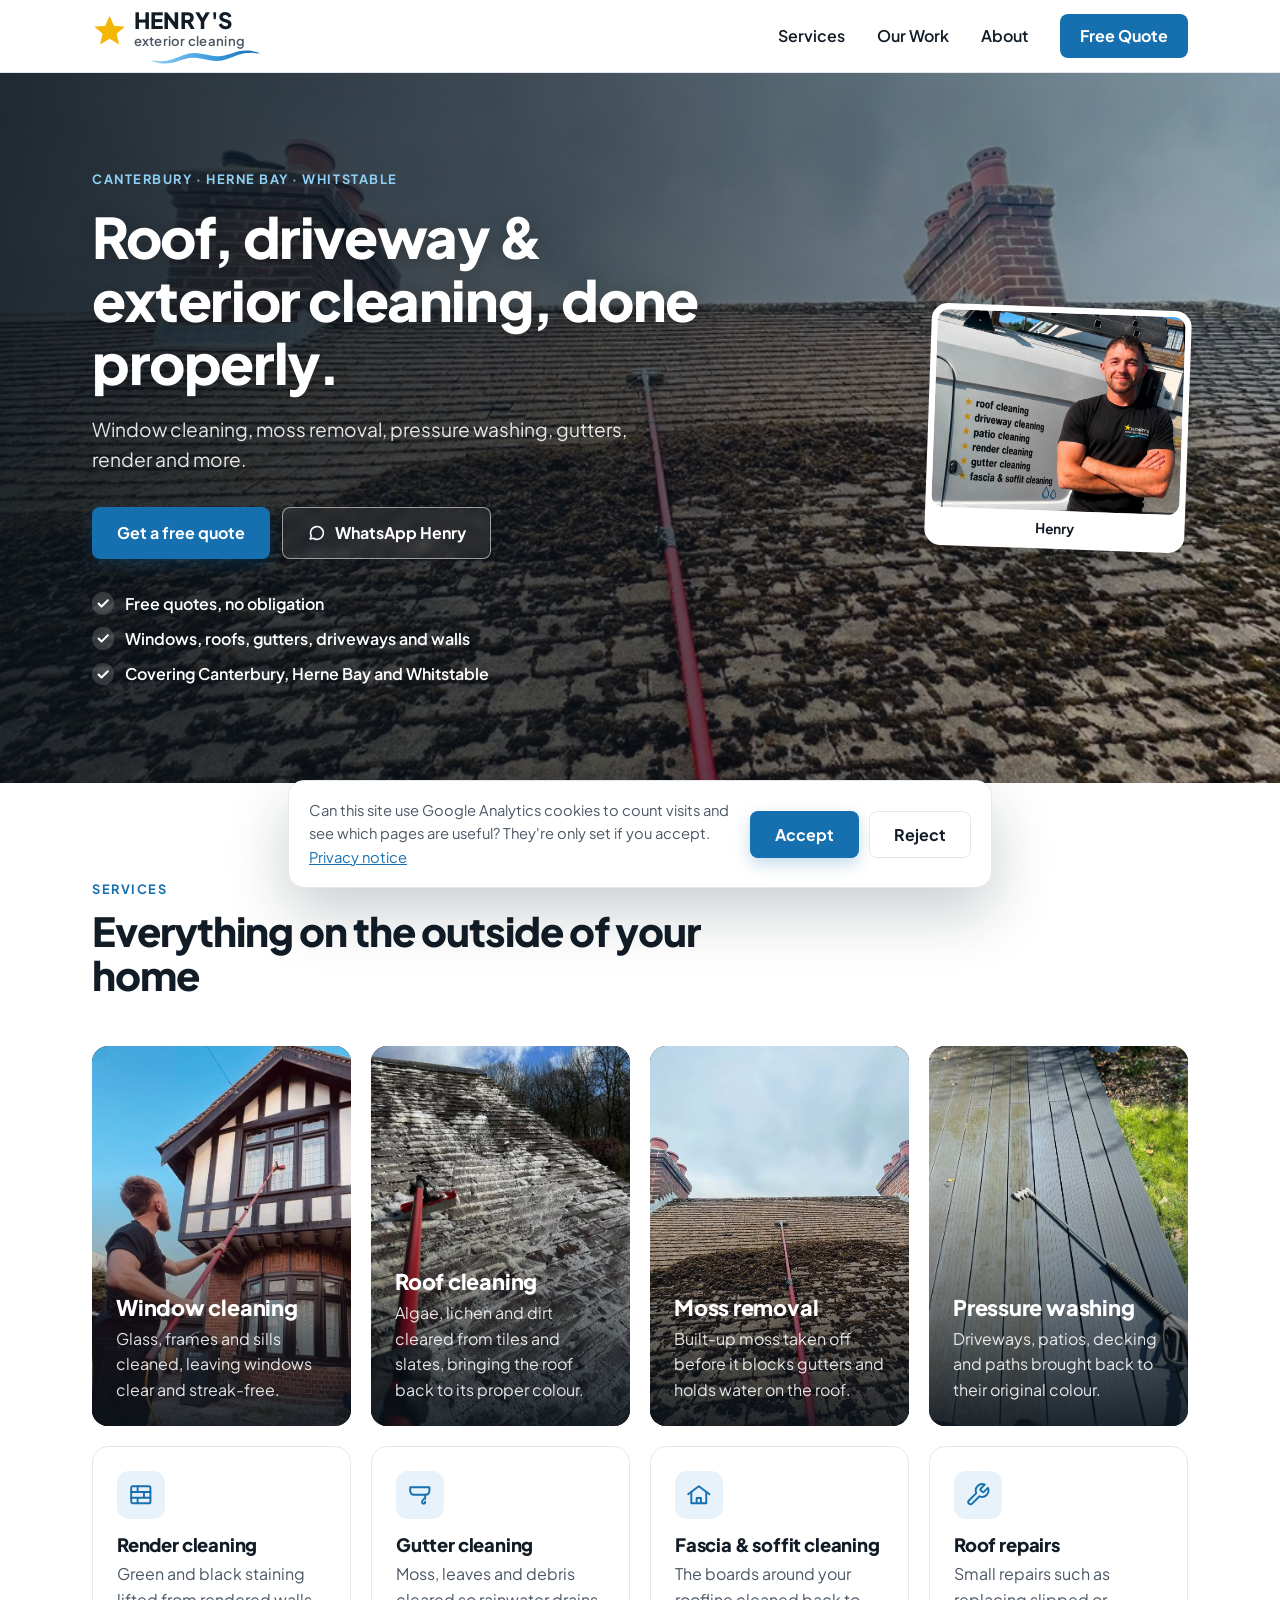
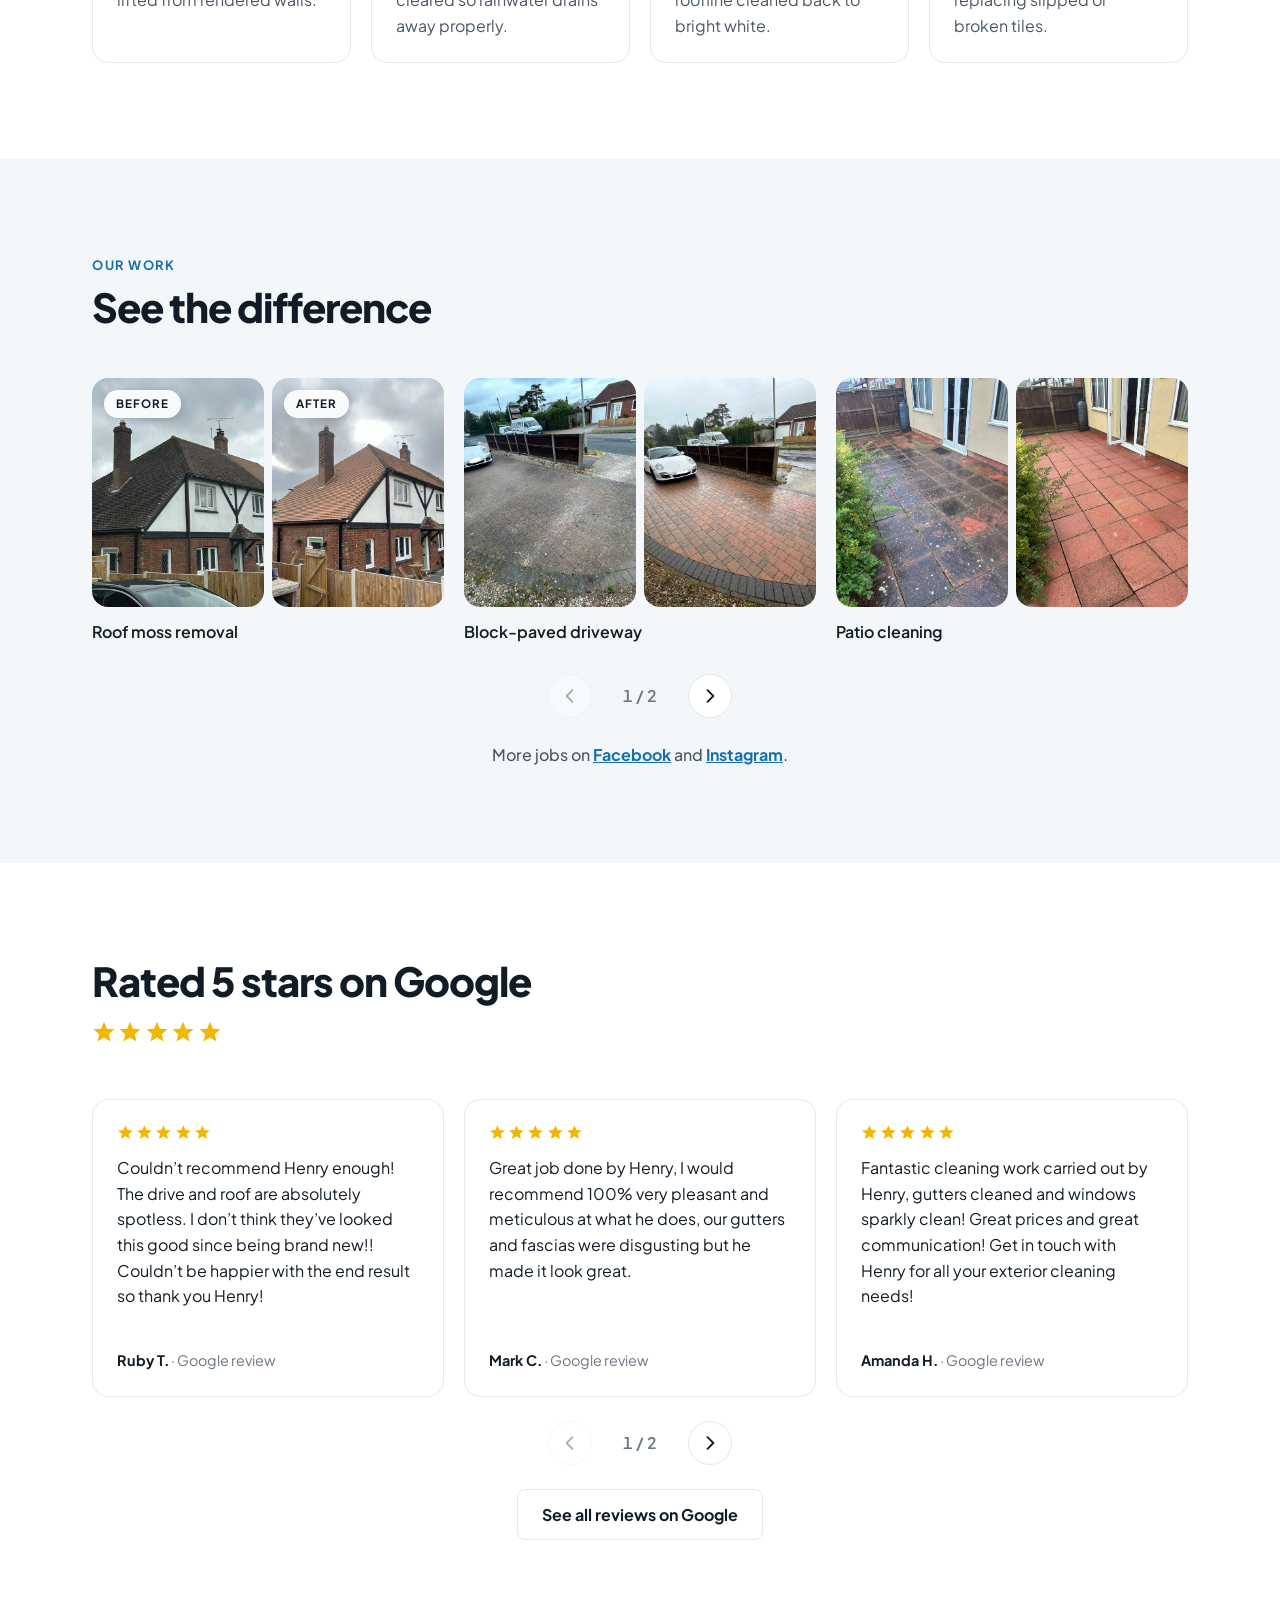
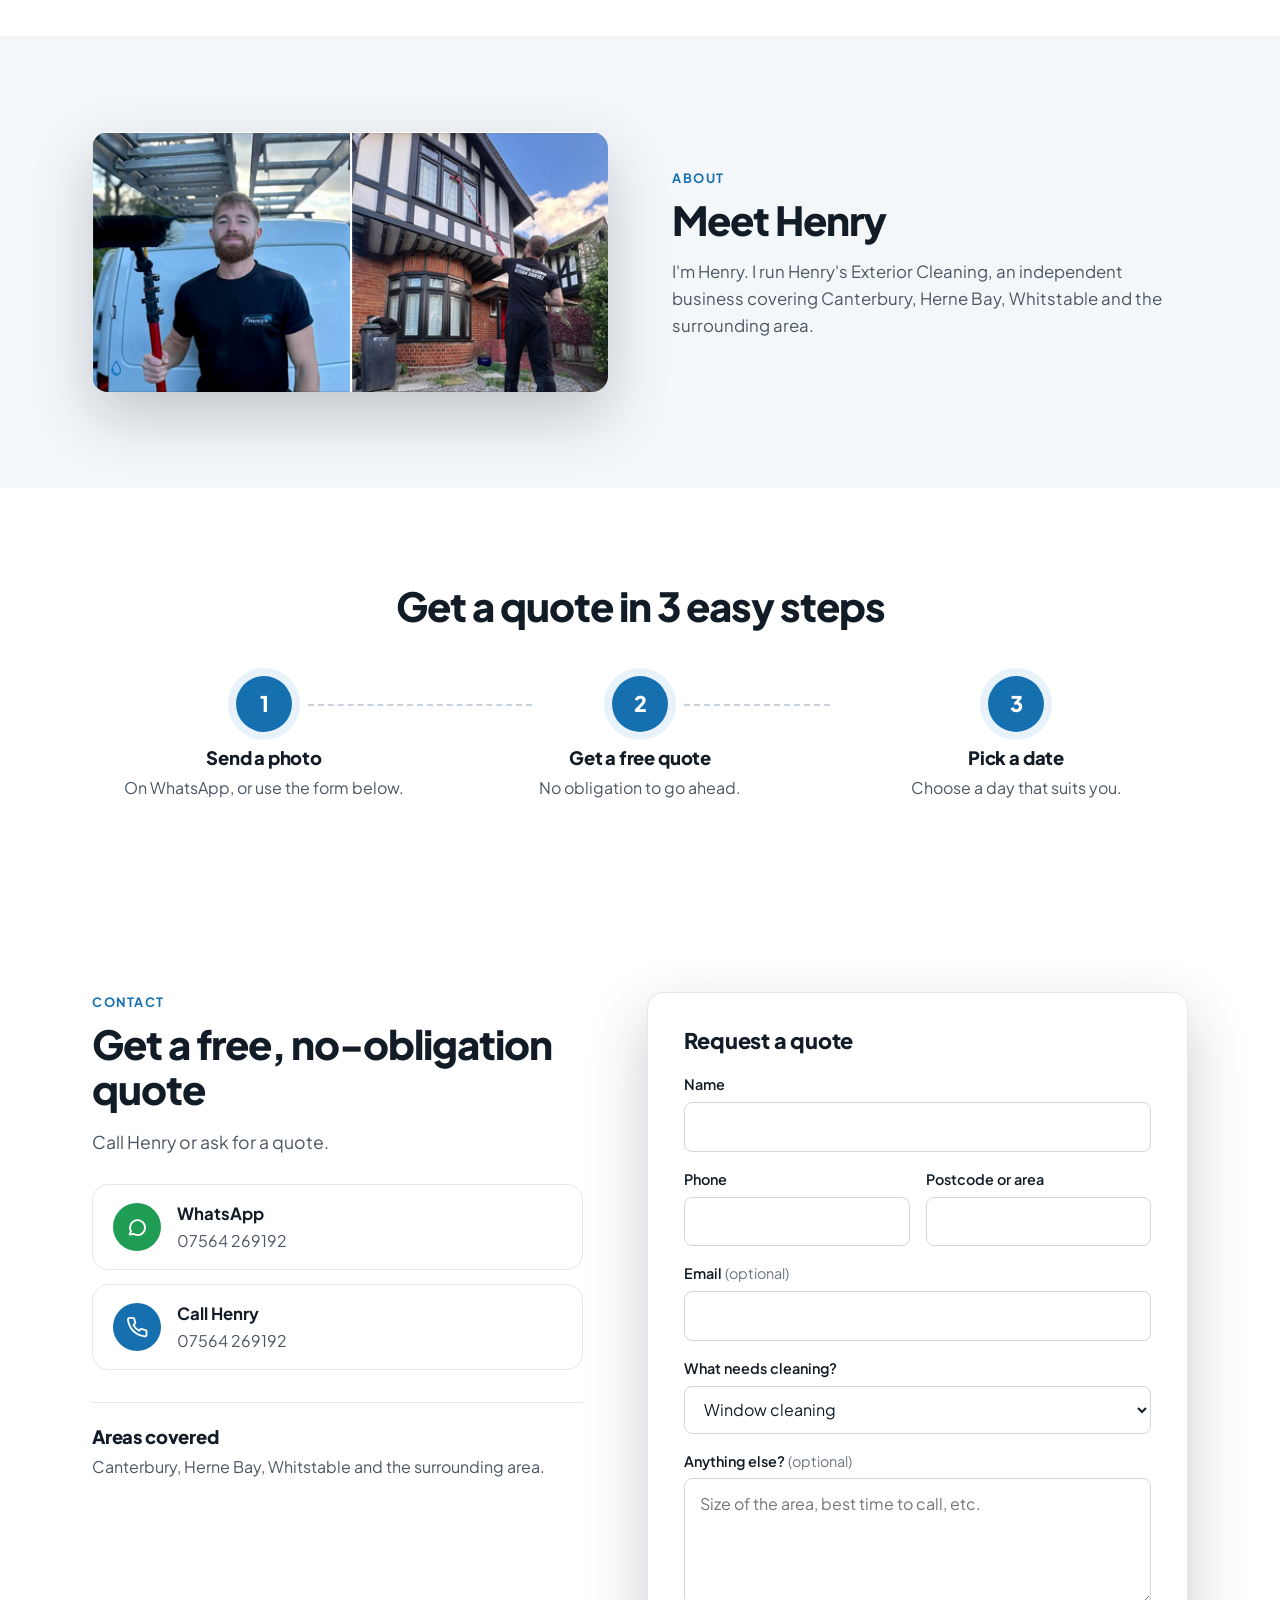
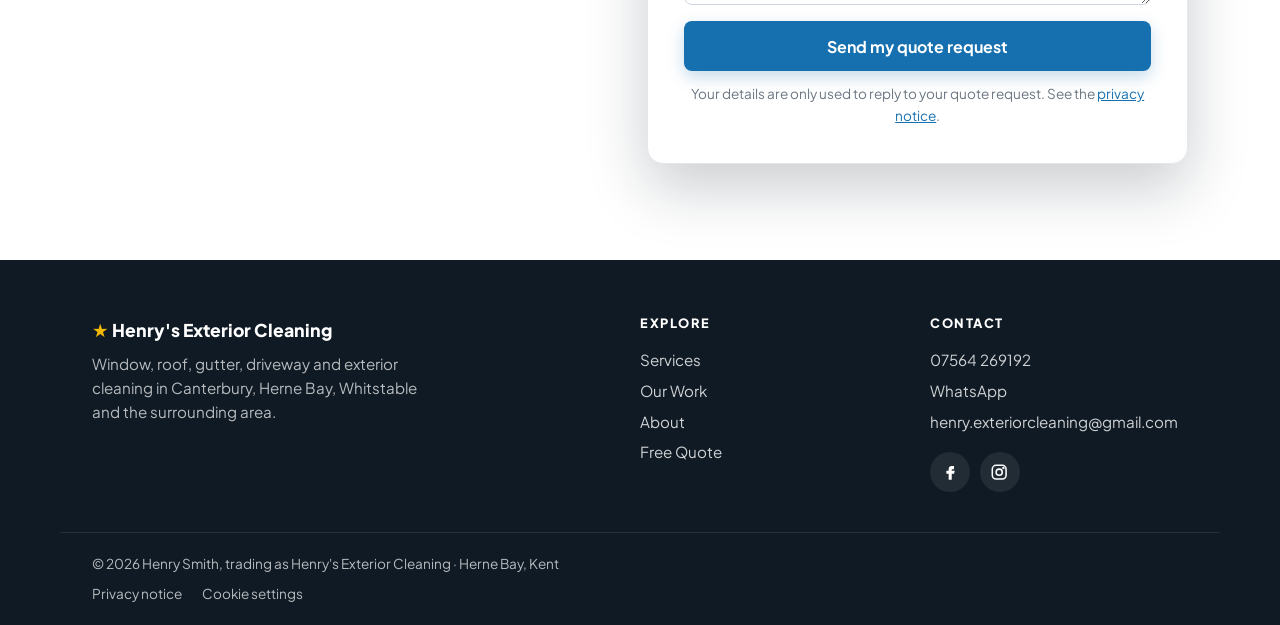
<file: index.html>
<!DOCTYPE html>
<html lang="en-GB">
<head>
  <meta charset="UTF-8">
  <meta name="viewport" content="width=device-width, initial-scale=1.0">
  <title>Henry's Exterior Cleaning | Canterbury, Herne Bay &amp; Whitstable</title>
  <meta name="description" content="Window cleaning, roof cleaning, moss removal, pressure washing, gutters and more in Canterbury, Herne Bay and Whitstable. Free, no-obligation quotes.">
  <link rel="preconnect" href="https://fonts.googleapis.com">
  <link rel="preconnect" href="https://fonts.gstatic.com" crossorigin>
  <link href="https://fonts.googleapis.com/css2?family=Plus+Jakarta+Sans:wght@400;500;600;700;800&display=swap" rel="stylesheet">
  <link rel="icon" href="favicon.ico" sizes="32x32">
  <link rel="icon" href="favicon.svg" type="image/svg+xml">
  <link rel="apple-touch-icon" href="apple-touch-icon.png">
  <link rel="stylesheet" href="css/style.css">
</head>
<body>

  <header class="site-header">
    <div class="container header-inner">
      <a href="#top" class="logo" aria-label="Henry's Exterior Cleaning, back to top">
        <svg class="logo-star" viewBox="0 0 24 24" aria-hidden="true"><path d="M12 1.8l2.95 6.9 7.45.6-5.65 4.9 1.75 7.3L12 17.6l-6.5 3.9 1.75-7.3L1.6 9.3l7.45-.6z"/></svg>
        <span class="logo-text" aria-hidden="true">
          <span class="logo-name">Henry's</span>
          <span class="logo-sub">exterior cleaning</span>
          <svg class="logo-swoosh" viewBox="0 0 150 12" preserveAspectRatio="none">
            <defs>
              <linearGradient id="water" x1="0" x2="1" y1="0" y2="0">
                <stop offset="0" stop-color="#8fd0f5"/>
                <stop offset="0.55" stop-color="#3d9be0"/>
                <stop offset="1" stop-color="#1670b0"/>
              </linearGradient>
            </defs>
            <path fill="url(#water)" d="M1.0 5.65 L4.7 6.12 L8.4 6.58 L12.1 6.94 L15.8 7.11 L19.5 7.08 L23.2 6.82 L26.9 6.34 L30.6 5.69 L34.3 4.90 L38.0 4.06 L41.7 3.22 L45.4 2.47 L49.1 1.86 L52.8 1.45 L56.5 1.28 L60.2 1.35 L63.9 1.65 L67.6 2.16 L71.3 2.81 L75.0 3.55 L78.7 4.30 L82.4 4.98 L86.1 5.54 L89.8 5.92 L93.5 6.08 L97.2 6.02 L100.9 5.74 L104.6 5.29 L108.3 4.70 L112.0 4.06 L115.7 3.42 L119.4 2.87 L123.1 2.46 L126.8 2.25 L130.5 2.28 L134.2 2.55 L137.9 3.05 L141.6 3.76 L145.3 4.63 L149.0 5.65 L149.0 6.35 L145.3 5.88 L141.6 5.42 L137.9 5.06 L134.2 4.89 L130.5 4.92 L126.8 5.18 L123.1 5.66 L119.4 6.31 L115.7 7.10 L112.0 7.94 L108.3 8.78 L104.6 9.53 L100.9 10.14 L97.2 10.55 L93.5 10.72 L89.8 10.65 L86.1 10.35 L82.4 9.84 L78.7 9.19 L75.0 8.45 L71.3 7.70 L67.6 7.02 L63.9 6.46 L60.2 6.08 L56.5 5.92 L52.8 5.98 L49.1 6.26 L45.4 6.71 L41.7 7.30 L38.0 7.94 L34.3 8.58 L30.6 9.13 L26.9 9.54 L23.2 9.75 L19.5 9.72 L15.8 9.45 L12.1 8.95 L8.4 8.24 L4.7 7.37 L1.0 6.35Z"/>
          </svg>
        </span>
      </a>

      <button class="menu-toggle" aria-expanded="false" aria-controls="site-nav">
        <span class="menu-toggle-bar" aria-hidden="true"></span>
        <span class="visually-hidden">Menu</span>
      </button>

      <nav id="site-nav" class="site-nav" aria-label="Main">
        <a href="#services">Services</a>
        <a href="#work">Our Work</a>
        <a href="#about">About</a>
        <a href="#contact" class="nav-cta">Free Quote</a>
      </nav>
    </div>
  </header>

  <main id="top">
    <section id="hero" class="hero">
      <!-- Full-width background photo: half-finished roof on wide screens, Henry cleaning a roof on phones -->
      <picture class="hero-bg">
        <source media="(min-width: 760px)" srcset="images/roof-moss-before-after.png" width="853" height="695">
        <img src="images/henry-roof-cleaning-pole.jpg" width="1079" height="1442"
             alt="Henry cleaning a tiled roof with a long pole under a blue sky">
      </picture>

      <div class="container hero-inner">
        <div class="hero-text">
          <p class="eyebrow">Canterbury &middot; Herne Bay &middot; Whitstable</p>
          <h1>Roof, driveway &amp; exterior cleaning, done properly.</h1>
          <p class="hero-lead">Window cleaning, moss removal, pressure washing, gutters, render and more.</p>

          <div class="hero-buttons">
            <a href="#contact" class="btn btn-primary">Get a free quote</a>
            <a href="https://wa.me/447564269192" class="btn btn-ghost">
              <svg class="btn-icon" viewBox="0 0 24 24" aria-hidden="true"><path d="M4 20l1.3-3.9A8 8 0 1 1 8 19.1L4 20z" fill="none" stroke="currentColor" stroke-width="2" stroke-linejoin="round"/></svg>
              WhatsApp Henry
            </a>
          </div>

          <ul class="hero-points">
            <li>
              <svg viewBox="0 0 24 24" aria-hidden="true"><path d="M5 12.5l4.5 4.5L19 7.5"/></svg>
              Free quotes, no obligation
            </li>
            <li>
              <svg viewBox="0 0 24 24" aria-hidden="true"><path d="M5 12.5l4.5 4.5L19 7.5"/></svg>
              Windows, roofs, gutters, driveways and walls
            </li>
            <li>
              <svg viewBox="0 0 24 24" aria-hidden="true"><path d="M5 12.5l4.5 4.5L19 7.5"/></svg>
              Covering Canterbury, Herne Bay and Whitstable
            </li>
          </ul>
        </div>

        <figure class="henry-card">
          <img src="images/henry-with-van.png" width="860" height="686"
               alt="Henry standing by his van">
          <figcaption>Henry</figcaption>
        </figure>
      </div>
    </section>

    <!-- ============ SERVICES ============ -->
    <section id="services" class="services">
      <div class="container">
        <div class="section-head">
          <p class="kicker">Services</p>
          <h2>Everything on the outside of your home</h2>
        </div>

        <!-- Main services, with photos -->
        <div class="service-features">
          <article class="service-feature service-feature--window">
            <img src="images/window-cleaning-tudor-house.jpg" width="900" height="900" loading="lazy"
                 alt="Henry cleaning the upstairs windows of a Tudor-style house with a water-fed pole">
            <div class="service-feature-body">
              <h3>Window cleaning</h3>
              <p>Glass, frames and sills cleaned, leaving windows clear and streak-free.</p>
            </div>
          </article>

          <article class="service-feature">
            <img src="images/roof-cleaning-foam.jpg" width="675" height="900" loading="lazy"
                 alt="A tiled roof covered in cleaning treatment being brushed with a long pole">
            <div class="service-feature-body">
              <h3>Roof cleaning</h3>
              <p>Algae, lichen and dirt cleared from tiles and slates, bringing the roof back to its proper colour.</p>
            </div>
          </article>

          <article class="service-feature">
            <img src="images/roof-moss-before-after.png" width="853" height="695" loading="lazy"
                 alt="A tiled roof with half the moss removed">
            <div class="service-feature-body">
              <h3>Moss removal</h3>
              <p>Built-up moss taken off before it blocks gutters and holds water on the roof.</p>
            </div>
          </article>

          <article class="service-feature">
            <img src="images/decking-half-cleaned.jpg" width="675" height="900" loading="lazy"
                 alt="Grey composite decking part-way through pressure washing, with clean boards next to dirty ones">
            <div class="service-feature-body">
              <h3>Pressure washing</h3>
              <p>Driveways, patios, decking and paths brought back to their original colour.</p>
            </div>
          </article>
        </div>

        <!-- Other services, with icons -->
        <ul class="service-list">
          <li class="service-item">
            <span class="service-icon" aria-hidden="true">
              <svg viewBox="0 0 24 24"><rect x="3" y="4" width="18" height="16" rx="1.5"/><path d="M3 9.3h18M3 14.7h18M9 4v5.3M15 9.3v5.4M9 14.7V20"/></svg>
            </span>
            <div>
              <h3>Render cleaning</h3>
              <p>Green and black staining lifted from rendered walls.</p>
            </div>
          </li>
          <li class="service-item">
            <span class="service-icon" aria-hidden="true">
              <svg viewBox="0 0 24 24"><path d="M3 5h18v3.5A3.5 3.5 0 0 1 17.5 12h-11A3.5 3.5 0 0 1 3 8.5z"/><path d="M17 12v4"/><path d="M17 18.5c0 1-.6 1.8-1.4 1.8s-1.4-.8-1.4-1.8c0-1.1 1.4-2.5 1.4-2.5"/></svg>
            </span>
            <div>
              <h3>Gutter cleaning</h3>
              <p>Moss, leaves and debris cleared so rainwater drains away properly.</p>
            </div>
          </li>
          <li class="service-item">
            <span class="service-icon" aria-hidden="true">
              <svg viewBox="0 0 24 24"><path d="M2 11.5L12 4l10 7.5"/><path d="M5 9.5V20h14V9.5"/><path d="M10 20v-5h4v5"/></svg>
            </span>
            <div>
              <h3>Fascia &amp; soffit cleaning</h3>
              <p>The boards around your roofline cleaned back to bright white.</p>
            </div>
          </li>
          <li class="service-item">
            <span class="service-icon" aria-hidden="true">
              <svg viewBox="0 0 24 24"><path d="M14.7 6.3a1 1 0 0 0 0 1.4l1.6 1.6a1 1 0 0 0 1.4 0l3.8-3.8a6 6 0 0 1-7.9 7.9l-6.9 6.9a2.1 2.1 0 0 1-3-3l6.9-6.9a6 6 0 0 1 7.9-7.9z"/></svg>
            </span>
            <div>
              <h3>Roof repairs</h3>
              <p>Small repairs such as replacing slipped or broken tiles.</p>
            </div>
          </li>
        </ul>
      </div>
    </section>

    <!-- ============ OUR WORK ============ -->
    <section id="work" class="work">
      <div class="container">
        <div class="section-head">
          <p class="kicker">Our work</p>
          <h2>See the difference</h2>
        </div>

        <div class="carousel" data-carousel>
        <div class="work-grid" id="work-track" data-carousel-track tabindex="0" aria-label="Before and after photos, swipe or scroll sideways for more">
          <figure class="work-item">
            <div class="work-pair">
              <div class="work-photo">
                <img src="images/roof-before.jpg" width="644" height="700" loading="lazy"
                     alt="Tiled roof dark with moss before cleaning">
                <span class="ba-tag">Before</span>
              </div>
              <div class="work-photo">
                <img src="images/roof-after.jpg" width="547" height="700" loading="lazy"
                     alt="The same roof after moss removal, the tiles back to their orange colour">
                <span class="ba-tag">After</span>
              </div>
            </div>
            <figcaption>Roof moss removal</figcaption>
          </figure>
          <figure class="work-item">
            <div class="work-pair">
              <div class="work-photo">
                <img src="images/driveway-before.jpg" width="900" height="675" loading="lazy"
                     alt="Grey, weathered block-paved driveway before cleaning">
              </div>
              <div class="work-photo">
                <img src="images/driveway-after.jpg" width="900" height="675" loading="lazy"
                     alt="The same driveway after cleaning, the red and charcoal blocks showing again">
              </div>
            </div>
            <figcaption>Block-paved driveway</figcaption>
          </figure>
          <figure class="work-item">
            <div class="work-pair">
              <div class="work-photo">
                <img src="images/patio-red-before.jpg" width="525" height="700" loading="lazy"
                     alt="Red patio slabs blackened with dirt and lichen">
              </div>
              <div class="work-photo">
                <img src="images/patio-red-after.jpg" width="525" height="700" loading="lazy"
                     alt="The same patio cleaned back to bright red">
              </div>
            </div>
            <figcaption>Patio cleaning</figcaption>
          </figure>
          <figure class="work-item">
            <div class="work-pair">
              <div class="work-photo">
                <img src="images/patio-stone-before.jpg" width="560" height="700" loading="lazy"
                     alt="Cream patio slabs covered in green and brown staining">
              </div>
              <div class="work-photo">
                <img src="images/patio-stone-after.jpg" width="560" height="700" loading="lazy"
                     alt="The same patio after cleaning, the slabs even and clean">
              </div>
            </div>
            <figcaption>Patio cleaning</figcaption>
          </figure>
          <figure class="work-item">
            <div class="work-pair">
              <div class="work-photo">
                <img src="images/gutter-before.jpg" width="525" height="700" loading="lazy"
                     alt="Gutter overgrown with grass and weeds">
              </div>
              <div class="work-photo">
                <img src="images/gutter-cleared.jpg" width="461" height="700" loading="lazy"
                     alt="Henry holding a long clump of weeds and roots pulled out of a gutter">
              </div>
            </div>
            <figcaption>Gutter clearing</figcaption>
          </figure>
          <figure class="work-item">
            <div class="work-photo work-photo--wide">
              <img src="images/decking-half-cleaned.jpg" width="675" height="900" loading="lazy"
                   alt="Composite decking half pressure-washed: dirty boards on the left, clean boards on the right">
            </div>
            <figcaption>Composite decking</figcaption>
          </figure>
        </div>

        <div class="work-controls">
          <button type="button" class="work-arrow" data-dir="-1" aria-label="Previous job" aria-controls="work-track">
            <svg viewBox="0 0 24 24" aria-hidden="true"><path d="M15 5l-7 7 7 7"/></svg>
          </button>
          <span class="work-count" aria-live="polite"><span data-carousel-current>1</span> / <span data-carousel-total>6</span></span>
          <button type="button" class="work-arrow" data-dir="1" aria-label="Next job" aria-controls="work-track">
            <svg viewBox="0 0 24 24" aria-hidden="true"><path d="M9 5l7 7-7 7"/></svg>
          </button>
        </div>
        </div>

        <p class="work-more">
          More jobs on
          <a href="https://www.facebook.com/profile.php?id=61558028941200" target="_blank" rel="noopener">Facebook</a> and <a href="https://www.instagram.com/henryexteriorcleaning/" target="_blank" rel="noopener">Instagram</a>.
        </p>
      </div>
    </section>

    <!-- ============ REVIEWS ============ -->
    <!-- Real Google reviews, copied word for word. Shows the 5-star rating but no review count, so the count never goes out of date. If the rating ever drops below 5, change the heading. -->
    <section id="reviews" class="reviews">
      <div class="container">
        <div class="section-head reviews-head">
          <h2>Rated 5 stars on Google</h2>
          <p class="reviews-score"><span class="stars stars--lg" role="img" aria-label="5 out of 5 stars"><svg viewBox="0 0 24 24"><path d="M12 1.8l2.95 6.9 7.45.6-5.65 4.9 1.75 7.3L12 17.6l-6.5 3.9 1.75-7.3L1.6 9.3l7.45-.6z"/></svg><svg viewBox="0 0 24 24"><path d="M12 1.8l2.95 6.9 7.45.6-5.65 4.9 1.75 7.3L12 17.6l-6.5 3.9 1.75-7.3L1.6 9.3l7.45-.6z"/></svg><svg viewBox="0 0 24 24"><path d="M12 1.8l2.95 6.9 7.45.6-5.65 4.9 1.75 7.3L12 17.6l-6.5 3.9 1.75-7.3L1.6 9.3l7.45-.6z"/></svg><svg viewBox="0 0 24 24"><path d="M12 1.8l2.95 6.9 7.45.6-5.65 4.9 1.75 7.3L12 17.6l-6.5 3.9 1.75-7.3L1.6 9.3l7.45-.6z"/></svg><svg viewBox="0 0 24 24"><path d="M12 1.8l2.95 6.9 7.45.6-5.65 4.9 1.75 7.3L12 17.6l-6.5 3.9 1.75-7.3L1.6 9.3l7.45-.6z"/></svg></span></p>
        </div>

        <div class="carousel" data-carousel>
        <div class="work-grid reviews-track" data-carousel-track tabindex="0" aria-label="Customer reviews, swipe or scroll sideways for more">
          <figure class="review-card">
            <span class="stars" role="img" aria-label="5 out of 5 stars"><svg viewBox="0 0 24 24"><path d="M12 1.8l2.95 6.9 7.45.6-5.65 4.9 1.75 7.3L12 17.6l-6.5 3.9 1.75-7.3L1.6 9.3l7.45-.6z"/></svg><svg viewBox="0 0 24 24"><path d="M12 1.8l2.95 6.9 7.45.6-5.65 4.9 1.75 7.3L12 17.6l-6.5 3.9 1.75-7.3L1.6 9.3l7.45-.6z"/></svg><svg viewBox="0 0 24 24"><path d="M12 1.8l2.95 6.9 7.45.6-5.65 4.9 1.75 7.3L12 17.6l-6.5 3.9 1.75-7.3L1.6 9.3l7.45-.6z"/></svg><svg viewBox="0 0 24 24"><path d="M12 1.8l2.95 6.9 7.45.6-5.65 4.9 1.75 7.3L12 17.6l-6.5 3.9 1.75-7.3L1.6 9.3l7.45-.6z"/></svg><svg viewBox="0 0 24 24"><path d="M12 1.8l2.95 6.9 7.45.6-5.65 4.9 1.75 7.3L12 17.6l-6.5 3.9 1.75-7.3L1.6 9.3l7.45-.6z"/></svg></span>
            <blockquote>Couldn’t recommend Henry enough! The drive and roof are absolutely spotless. I don’t think they’ve looked this good since being brand new!! Couldn’t be happier with the end result so thank you Henry!</blockquote>
            <figcaption><strong>Ruby T.</strong> · Google review</figcaption>
          </figure>
          <figure class="review-card">
            <span class="stars" role="img" aria-label="5 out of 5 stars"><svg viewBox="0 0 24 24"><path d="M12 1.8l2.95 6.9 7.45.6-5.65 4.9 1.75 7.3L12 17.6l-6.5 3.9 1.75-7.3L1.6 9.3l7.45-.6z"/></svg><svg viewBox="0 0 24 24"><path d="M12 1.8l2.95 6.9 7.45.6-5.65 4.9 1.75 7.3L12 17.6l-6.5 3.9 1.75-7.3L1.6 9.3l7.45-.6z"/></svg><svg viewBox="0 0 24 24"><path d="M12 1.8l2.95 6.9 7.45.6-5.65 4.9 1.75 7.3L12 17.6l-6.5 3.9 1.75-7.3L1.6 9.3l7.45-.6z"/></svg><svg viewBox="0 0 24 24"><path d="M12 1.8l2.95 6.9 7.45.6-5.65 4.9 1.75 7.3L12 17.6l-6.5 3.9 1.75-7.3L1.6 9.3l7.45-.6z"/></svg><svg viewBox="0 0 24 24"><path d="M12 1.8l2.95 6.9 7.45.6-5.65 4.9 1.75 7.3L12 17.6l-6.5 3.9 1.75-7.3L1.6 9.3l7.45-.6z"/></svg></span>
            <blockquote>Great job done by Henry, I would recommend 100% very pleasant and meticulous at what he does, our gutters and fascias were disgusting but he made it look great.</blockquote>
            <figcaption><strong>Mark C.</strong> · Google review</figcaption>
          </figure>
          <figure class="review-card">
            <span class="stars" role="img" aria-label="5 out of 5 stars"><svg viewBox="0 0 24 24"><path d="M12 1.8l2.95 6.9 7.45.6-5.65 4.9 1.75 7.3L12 17.6l-6.5 3.9 1.75-7.3L1.6 9.3l7.45-.6z"/></svg><svg viewBox="0 0 24 24"><path d="M12 1.8l2.95 6.9 7.45.6-5.65 4.9 1.75 7.3L12 17.6l-6.5 3.9 1.75-7.3L1.6 9.3l7.45-.6z"/></svg><svg viewBox="0 0 24 24"><path d="M12 1.8l2.95 6.9 7.45.6-5.65 4.9 1.75 7.3L12 17.6l-6.5 3.9 1.75-7.3L1.6 9.3l7.45-.6z"/></svg><svg viewBox="0 0 24 24"><path d="M12 1.8l2.95 6.9 7.45.6-5.65 4.9 1.75 7.3L12 17.6l-6.5 3.9 1.75-7.3L1.6 9.3l7.45-.6z"/></svg><svg viewBox="0 0 24 24"><path d="M12 1.8l2.95 6.9 7.45.6-5.65 4.9 1.75 7.3L12 17.6l-6.5 3.9 1.75-7.3L1.6 9.3l7.45-.6z"/></svg></span>
            <blockquote>Fantastic cleaning work carried out by Henry, gutters cleaned and windows sparkly clean! Great prices and great communication! Get in touch with Henry for all your exterior cleaning needs!</blockquote>
            <figcaption><strong>Amanda H.</strong> · Google review</figcaption>
          </figure>
          <figure class="review-card">
            <span class="stars" role="img" aria-label="5 out of 5 stars"><svg viewBox="0 0 24 24"><path d="M12 1.8l2.95 6.9 7.45.6-5.65 4.9 1.75 7.3L12 17.6l-6.5 3.9 1.75-7.3L1.6 9.3l7.45-.6z"/></svg><svg viewBox="0 0 24 24"><path d="M12 1.8l2.95 6.9 7.45.6-5.65 4.9 1.75 7.3L12 17.6l-6.5 3.9 1.75-7.3L1.6 9.3l7.45-.6z"/></svg><svg viewBox="0 0 24 24"><path d="M12 1.8l2.95 6.9 7.45.6-5.65 4.9 1.75 7.3L12 17.6l-6.5 3.9 1.75-7.3L1.6 9.3l7.45-.6z"/></svg><svg viewBox="0 0 24 24"><path d="M12 1.8l2.95 6.9 7.45.6-5.65 4.9 1.75 7.3L12 17.6l-6.5 3.9 1.75-7.3L1.6 9.3l7.45-.6z"/></svg><svg viewBox="0 0 24 24"><path d="M12 1.8l2.95 6.9 7.45.6-5.65 4.9 1.75 7.3L12 17.6l-6.5 3.9 1.75-7.3L1.6 9.3l7.45-.6z"/></svg></span>
            <blockquote>Absolutely brilliant service from start to finish! The team pressure washed our driveway and the results are honestly incredible — it looks like a brand-new driveway! … I wouldn’t hesitate to recommend them to anyone looking to give their driveway a serious refresh.</blockquote>
            <figcaption><strong>Charlie E.</strong> · Google review</figcaption>
          </figure>
          <figure class="review-card">
            <span class="stars" role="img" aria-label="5 out of 5 stars"><svg viewBox="0 0 24 24"><path d="M12 1.8l2.95 6.9 7.45.6-5.65 4.9 1.75 7.3L12 17.6l-6.5 3.9 1.75-7.3L1.6 9.3l7.45-.6z"/></svg><svg viewBox="0 0 24 24"><path d="M12 1.8l2.95 6.9 7.45.6-5.65 4.9 1.75 7.3L12 17.6l-6.5 3.9 1.75-7.3L1.6 9.3l7.45-.6z"/></svg><svg viewBox="0 0 24 24"><path d="M12 1.8l2.95 6.9 7.45.6-5.65 4.9 1.75 7.3L12 17.6l-6.5 3.9 1.75-7.3L1.6 9.3l7.45-.6z"/></svg><svg viewBox="0 0 24 24"><path d="M12 1.8l2.95 6.9 7.45.6-5.65 4.9 1.75 7.3L12 17.6l-6.5 3.9 1.75-7.3L1.6 9.3l7.45-.6z"/></svg><svg viewBox="0 0 24 24"><path d="M12 1.8l2.95 6.9 7.45.6-5.65 4.9 1.75 7.3L12 17.6l-6.5 3.9 1.75-7.3L1.6 9.3l7.45-.6z"/></svg></span>
            <blockquote>Henry was professional, thorough and friendly. Was definitely happy to sign on for a regular service :)</blockquote>
            <figcaption><strong>N.</strong> · Google review</figcaption>
          </figure>
          <figure class="review-card">
            <span class="stars" role="img" aria-label="5 out of 5 stars"><svg viewBox="0 0 24 24"><path d="M12 1.8l2.95 6.9 7.45.6-5.65 4.9 1.75 7.3L12 17.6l-6.5 3.9 1.75-7.3L1.6 9.3l7.45-.6z"/></svg><svg viewBox="0 0 24 24"><path d="M12 1.8l2.95 6.9 7.45.6-5.65 4.9 1.75 7.3L12 17.6l-6.5 3.9 1.75-7.3L1.6 9.3l7.45-.6z"/></svg><svg viewBox="0 0 24 24"><path d="M12 1.8l2.95 6.9 7.45.6-5.65 4.9 1.75 7.3L12 17.6l-6.5 3.9 1.75-7.3L1.6 9.3l7.45-.6z"/></svg><svg viewBox="0 0 24 24"><path d="M12 1.8l2.95 6.9 7.45.6-5.65 4.9 1.75 7.3L12 17.6l-6.5 3.9 1.75-7.3L1.6 9.3l7.45-.6z"/></svg><svg viewBox="0 0 24 24"><path d="M12 1.8l2.95 6.9 7.45.6-5.65 4.9 1.75 7.3L12 17.6l-6.5 3.9 1.75-7.3L1.6 9.3l7.45-.6z"/></svg></span>
            <blockquote>Fantastic service, highly recommended.</blockquote>
            <figcaption><strong>Steff D.</strong> · Google review</figcaption>
          </figure>
        </div>

        <div class="work-controls">
          <button type="button" class="work-arrow" data-dir="-1" aria-label="Previous reviews">
            <svg viewBox="0 0 24 24" aria-hidden="true"><path d="M15 5l-7 7 7 7"/></svg>
          </button>
          <span class="work-count" aria-live="polite"><span data-carousel-current>1</span> / <span data-carousel-total>6</span></span>
          <button type="button" class="work-arrow" data-dir="1" aria-label="Next reviews">
            <svg viewBox="0 0 24 24" aria-hidden="true"><path d="M9 5l7 7-7 7"/></svg>
          </button>
        </div>
        </div>

        <p class="reviews-more">
          <a href="https://maps.app.goo.gl/Q8pMAnLQJLYgzwhP6" class="btn btn-secondary" target="_blank" rel="noopener">See all reviews on Google<span class="visually-hidden"> (opens in a new tab)</span></a>
        </p>
      </div>
    </section>

    <!-- ============ ABOUT ============ -->
    <section id="about" class="about">
      <div class="container about-inner">
        <figure class="about-photo">
          <img src="images/henry-at-work-composite.png" width="500" height="251" loading="lazy"
               alt="Henry with a water-fed pole by his van, and cleaning the front of a Tudor-style house">
        </figure>

        <div class="about-text">
          <p class="kicker">About</p>
          <h2>Meet Henry</h2>
          <!-- TODO: ask Henry for a couple of real details (how long he's been doing this,
               why he started, insurance) and add them here. -->
          <p>I'm Henry. I run Henry's Exterior Cleaning, an independent business covering Canterbury, Herne Bay, Whitstable and the surrounding area.</p>
        </div>
      </div>
    </section>

    <!-- ============ HOW IT WORKS ============ -->
    <section id="how" class="how">
      <div class="container">
        <div class="section-head section-head--center">
          <h2>Get a quote in 3 easy steps</h2>
        </div>

        <ol class="steps">
          <li class="step">
            <span class="step-num">1</span>
            <h3>Send a photo</h3>
            <p>On WhatsApp, or use the form below.</p>
          </li>
          <li class="step">
            <span class="step-num">2</span>
            <h3>Get a free quote</h3>
            <p>No obligation to go ahead.</p>
          </li>
          <li class="step">
            <span class="step-num">3</span>
            <h3>Pick a date</h3>
            <p>Choose a day that suits you.</p>
          </li>
        </ol>
      </div>
    </section>

    <!-- ============ CONTACT ============ -->
    <section id="contact" class="contact">
      <div class="container contact-inner">
        <div class="contact-text">
          <p class="kicker">Contact</p>
          <h2>Get a free, no-obligation quote</h2>
          <p>Call Henry or ask for a quote.</p>

          <div class="contact-buttons">
            <a href="https://wa.me/447564269192" class="contact-option">
              <span class="contact-option-icon contact-option-icon--wa" aria-hidden="true">
                <svg viewBox="0 0 24 24"><path d="M4 20l1.3-3.9A8 8 0 1 1 8 19.1L4 20z"/></svg>
              </span>
              <span>
                <strong>WhatsApp</strong>
                07564 269192
              </span>
            </a>
            <a href="tel:+447564269192" class="contact-option">
              <span class="contact-option-icon" aria-hidden="true">
                <svg viewBox="0 0 24 24"><path d="M22 16.9v3a2 2 0 0 1-2.2 2 19.8 19.8 0 0 1-8.6-3.1 19.5 19.5 0 0 1-6-6A19.8 19.8 0 0 1 2.1 4.2 2 2 0 0 1 4.1 2h3a2 2 0 0 1 2 1.7c.1.9.4 1.8.7 2.7a2 2 0 0 1-.5 2.1L8 9.8a16 16 0 0 0 6 6l1.3-1.3a2 2 0 0 1 2.1-.4c.9.3 1.8.6 2.7.7a2 2 0 0 1 1.9 2z"/></svg>
              </span>
              <span>
                <strong>Call Henry</strong>
                07564 269192
              </span>
            </a>
          </div>

          <div class="areas">
            <h3>Areas covered</h3>
            <p>Canterbury, Herne Bay, Whitstable and the surrounding area.</p>
          </div>
        </div>

        <form class="quote-form" id="quote-form" action="https://formspree.io/f/mbgojynl" method="POST">
          <h3>Request a quote</h3>

          <div class="form-row">
            <label for="name">Name</label>
            <input id="name" name="name" type="text" autocomplete="name" required>
          </div>

          <div class="form-grid">
            <div class="form-row">
              <label for="phone">Phone</label>
              <input id="phone" name="phone" type="tel" autocomplete="tel" required>
            </div>
            <div class="form-row">
              <label for="postcode">Postcode or area</label>
              <input id="postcode" name="postcode" type="text" autocomplete="postal-code" required>
            </div>
          </div>

          <!-- Formspree uses the "email" field as the reply address, so Henry can just tap Reply -->
          <div class="form-row">
            <label for="email">Email <span class="optional">(optional)</span></label>
            <input id="email" name="email" type="email" autocomplete="email" inputmode="email">
          </div>

          <div class="form-row">
            <label for="service">What needs cleaning?</label>
            <select id="service" name="service">
              <option>Window cleaning</option>
              <option>Roof cleaning</option>
              <option>Moss removal</option>
              <option>Driveway / patio / decking</option>
              <option>Render cleaning</option>
              <option>Gutter cleaning</option>
              <option>Fascias &amp; soffits</option>
              <option>Roof repairs</option>
              <option>Not sure / more than one</option>
            </select>
          </div>

          <div class="form-row">
            <label for="message">Anything else? <span class="optional">(optional)</span></label>
            <textarea id="message" name="message" rows="4" placeholder="Size of the area, best time to call, etc."></textarea>
          </div>

          <!-- Spam trap: hidden from people, bots fill it in -->
          <input type="text" name="_gotcha" class="visually-hidden" tabindex="-1" autocomplete="off">

          <button type="submit" class="btn btn-primary btn-block">Send my quote request</button>
          <p class="form-error" id="form-error" role="alert" hidden>Sorry, that didn't send. Please try again, or call or WhatsApp Henry on 07564 269192.</p>
          <p class="form-note">Your details are only used to reply to your quote request. See the <a href="privacy.html" target="_blank" rel="noopener">privacy notice<span class="visually-hidden"> (opens in a new tab)</span></a>.</p>
        </form>
      </div>
    </section>
  </main>

  <!-- ============ FOOTER ============ -->
  <footer class="site-footer">
    <div class="container footer-inner">
      <div class="footer-brand">
        <p class="footer-name"><span class="footer-star" aria-hidden="true">★</span> Henry's Exterior Cleaning</p>
        <p>Window, roof, gutter, driveway and exterior cleaning in Canterbury, Herne Bay, Whitstable and the surrounding area.</p>
      </div>

      <nav class="footer-links" aria-label="Footer">
        <h3>Explore</h3>
        <a href="#services">Services</a>
        <a href="#work">Our Work</a>
        <a href="#about">About</a>
        <a href="#contact">Free Quote</a>
      </nav>

      <div class="footer-contact">
        <h3>Contact</h3>
        <a href="tel:+447564269192">07564 269192</a>
        <a href="https://wa.me/447564269192">WhatsApp</a>
        <a href="mailto:henry.exteriorcleaning@gmail.com">henry.exteriorcleaning@gmail.com</a>
        <div class="socials">
          <a href="https://www.facebook.com/profile.php?id=61558028941200" target="_blank" rel="noopener" aria-label="Facebook">
            <svg viewBox="0 0 24 24" aria-hidden="true"><path d="M14 8h3V4h-3a4 4 0 0 0-4 4v2H7v4h3v8h4v-8h3l1-4h-4V8.5a.5.5 0 0 1 .5-.5z"/></svg>
          </a>
          <a href="https://www.instagram.com/henryexteriorcleaning/" target="_blank" rel="noopener" aria-label="Instagram">
            <svg viewBox="0 0 24 24" aria-hidden="true" class="icon-stroke"><rect x="3" y="3" width="18" height="18" rx="5"/><circle cx="12" cy="12" r="4"/><circle cx="17.5" cy="6.5" r="0.6"/></svg>
          </a>
        </div>
      </div>
    </div>

    <div class="container footer-bottom">
      <p>&copy; <span id="year">2026</span> Henry Smith, trading as Henry's Exterior Cleaning &middot; Herne Bay, Kent</p>
      <p class="footer-legal">
        <a href="privacy.html" target="_blank" rel="noopener">Privacy notice<span class="visually-hidden"> (opens in a new tab)</span></a>
        <button type="button" class="link-button" data-cookie-settings>Cookie settings</button>
      </p>
    </div>
  </footer>

  <!-- Phones only: call/WhatsApp always one tap away -->
  <div class="mobile-bar">
    <a href="tel:+447564269192" class="mobile-bar-btn">
      <svg viewBox="0 0 24 24" aria-hidden="true"><path d="M22 16.9v3a2 2 0 0 1-2.2 2 19.8 19.8 0 0 1-8.6-3.1 19.5 19.5 0 0 1-6-6A19.8 19.8 0 0 1 2.1 4.2 2 2 0 0 1 4.1 2h3a2 2 0 0 1 2 1.7c.1.9.4 1.8.7 2.7a2 2 0 0 1-.5 2.1L8 9.8a16 16 0 0 0 6 6l1.3-1.3a2 2 0 0 1 2.1-.4c.9.3 1.8.6 2.7.7a2 2 0 0 1 1.9 2z"/></svg>
      Call
    </a>
    <a href="https://wa.me/447564269192" class="mobile-bar-btn mobile-bar-btn--primary">
      <svg viewBox="0 0 24 24" aria-hidden="true"><path d="M4 20l1.3-3.9A8 8 0 1 1 8 19.1L4 20z"/></svg>
      WhatsApp
    </a>
  </div>

  <!-- Cookie consent: Google Analytics only loads after "Accept" (see js/main.js) -->
  <div class="cookie-banner" id="cookie-banner" role="region" aria-label="Cookie choices" hidden>
    <p>Can this site use Google Analytics cookies to count visits and see which pages are useful? They're only set if you accept. <a href="privacy.html#cookies" target="_blank" rel="noopener">Privacy notice<span class="visually-hidden"> (opens in a new tab)</span></a></p>
    <div class="cookie-actions">
      <button type="button" class="btn btn-primary" data-consent="granted">Accept</button>
      <button type="button" class="btn btn-secondary" data-consent="denied">Reject</button>
    </div>
  </div>

  <script src="js/main.js"></script>
</body>
</html>
</file>
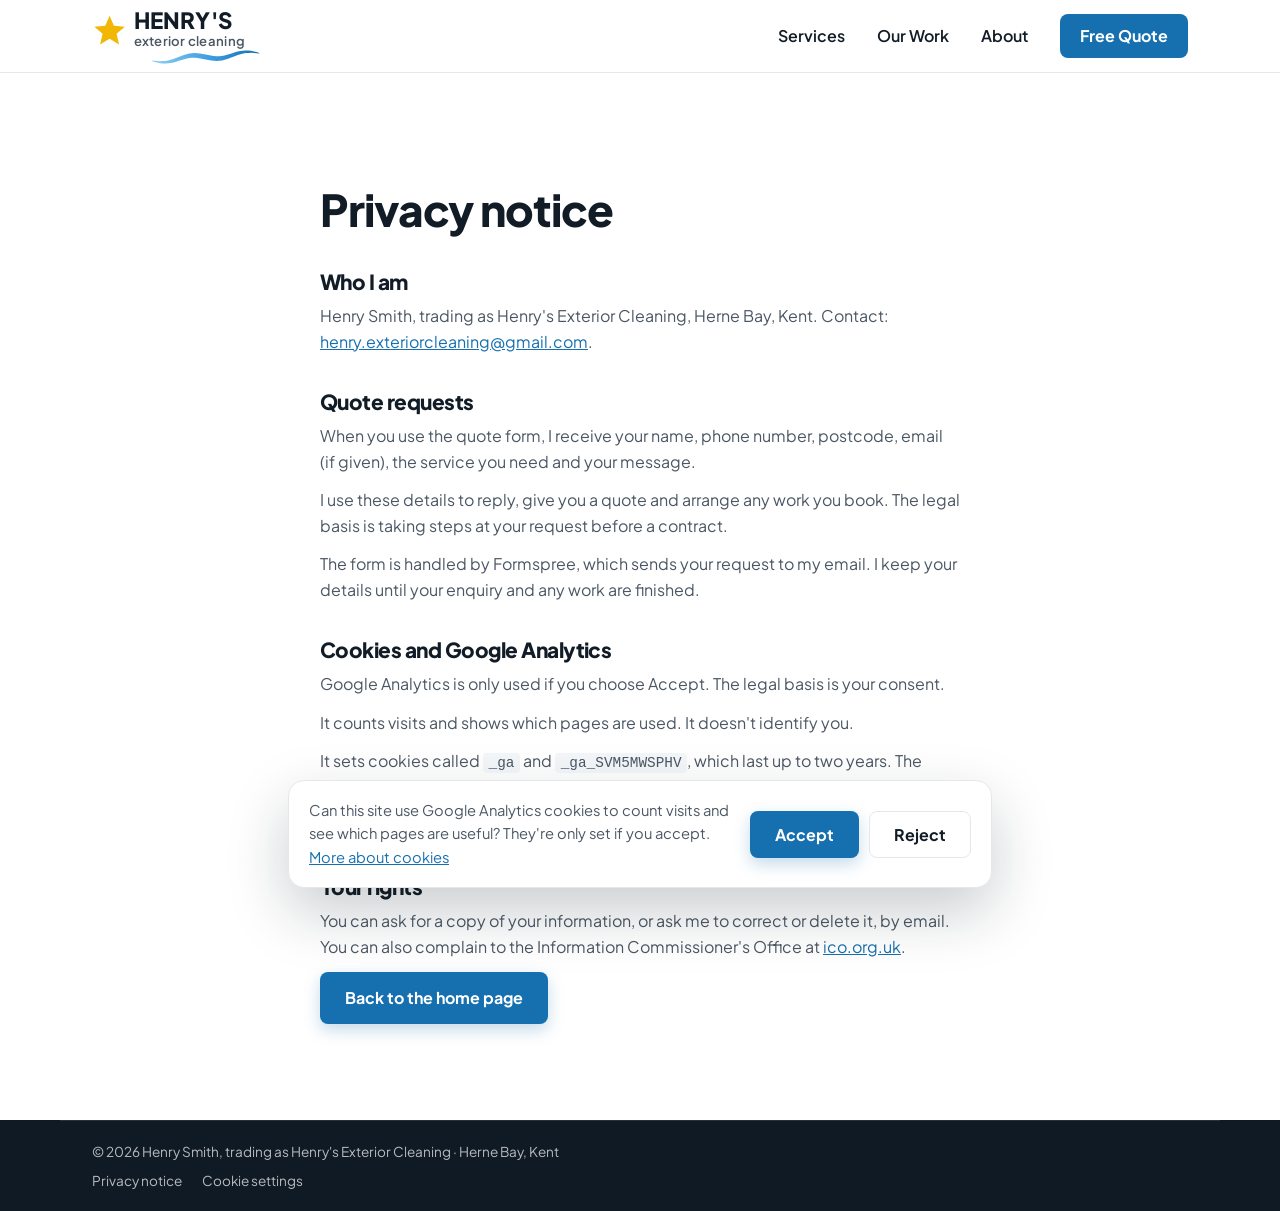
<file: privacy.html>
<!DOCTYPE html>
<html lang="en-GB">
<head>
  <meta charset="UTF-8">
  <meta name="viewport" content="width=device-width, initial-scale=1.0">
  <title>Privacy notice | Henry's Exterior Cleaning</title>
  <meta name="robots" content="noindex">
  <link rel="preconnect" href="https://fonts.googleapis.com">
  <link rel="preconnect" href="https://fonts.gstatic.com" crossorigin>
  <link href="https://fonts.googleapis.com/css2?family=Plus+Jakarta+Sans:wght@400;500;600;700;800&display=swap" rel="stylesheet">
  <link rel="icon" href="favicon.ico" sizes="32x32">
  <link rel="icon" href="favicon.svg" type="image/svg+xml">
  <link rel="apple-touch-icon" href="apple-touch-icon.png">
  <link rel="stylesheet" href="css/style.css">
</head>
<body class="no-mobile-bar">

  <header class="site-header">
    <div class="container header-inner">
      <a href="index.html" class="logo" aria-label="Henry's Exterior Cleaning, home page">
        <svg class="logo-star" viewBox="0 0 24 24" aria-hidden="true"><path d="M12 1.8l2.95 6.9 7.45.6-5.65 4.9 1.75 7.3L12 17.6l-6.5 3.9 1.75-7.3L1.6 9.3l7.45-.6z"/></svg>
        <span class="logo-text" aria-hidden="true">
          <span class="logo-name">Henry's</span>
          <span class="logo-sub">exterior cleaning</span>
          <svg class="logo-swoosh" viewBox="0 0 150 12" preserveAspectRatio="none">
            <defs>
              <linearGradient id="water" x1="0" x2="1" y1="0" y2="0">
                <stop offset="0" stop-color="#8fd0f5"/>
                <stop offset="0.55" stop-color="#3d9be0"/>
                <stop offset="1" stop-color="#1670b0"/>
              </linearGradient>
            </defs>
            <path fill="url(#water)" d="M1.0 5.65 L4.7 6.12 L8.4 6.58 L12.1 6.94 L15.8 7.11 L19.5 7.08 L23.2 6.82 L26.9 6.34 L30.6 5.69 L34.3 4.90 L38.0 4.06 L41.7 3.22 L45.4 2.47 L49.1 1.86 L52.8 1.45 L56.5 1.28 L60.2 1.35 L63.9 1.65 L67.6 2.16 L71.3 2.81 L75.0 3.55 L78.7 4.30 L82.4 4.98 L86.1 5.54 L89.8 5.92 L93.5 6.08 L97.2 6.02 L100.9 5.74 L104.6 5.29 L108.3 4.70 L112.0 4.06 L115.7 3.42 L119.4 2.87 L123.1 2.46 L126.8 2.25 L130.5 2.28 L134.2 2.55 L137.9 3.05 L141.6 3.76 L145.3 4.63 L149.0 5.65 L149.0 6.35 L145.3 5.88 L141.6 5.42 L137.9 5.06 L134.2 4.89 L130.5 4.92 L126.8 5.18 L123.1 5.66 L119.4 6.31 L115.7 7.10 L112.0 7.94 L108.3 8.78 L104.6 9.53 L100.9 10.14 L97.2 10.55 L93.5 10.72 L89.8 10.65 L86.1 10.35 L82.4 9.84 L78.7 9.19 L75.0 8.45 L71.3 7.70 L67.6 7.02 L63.9 6.46 L60.2 6.08 L56.5 5.92 L52.8 5.98 L49.1 6.26 L45.4 6.71 L41.7 7.30 L38.0 7.94 L34.3 8.58 L30.6 9.13 L26.9 9.54 L23.2 9.75 L19.5 9.72 L15.8 9.45 L12.1 8.95 L8.4 8.24 L4.7 7.37 L1.0 6.35Z"/>
          </svg>
        </span>
      </a>

      <button class="menu-toggle" aria-expanded="false" aria-controls="site-nav">
        <span class="menu-toggle-bar" aria-hidden="true"></span>
        <span class="visually-hidden">Menu</span>
      </button>

      <nav id="site-nav" class="site-nav" aria-label="Main">
        <a href="index.html#services">Services</a>
        <a href="index.html#work">Our Work</a>
        <a href="index.html#about">About</a>
        <a href="index.html#contact" class="nav-cta">Free Quote</a>
      </nav>
    </div>
  </header>

  <main class="legal">
    <div class="container legal-inner">
      <h1>Privacy notice</h1>

      <h2>Who I am</h2>
      <p>Henry Smith, trading as Henry's Exterior Cleaning, Herne Bay, Kent. Contact: <a href="mailto:henry.exteriorcleaning@gmail.com">henry.exteriorcleaning@gmail.com</a>.</p>

      <h2>Quote requests</h2>
      <p>When you use the quote form, I receive your name, phone number, postcode, email (if given), the service you need and your message.</p>
      <p>I use these details to reply, give you a quote and arrange any work you book. The legal basis is taking steps at your request before a contract.</p>
      <p>The form is handled by Formspree, which sends your request to my email. I keep your details until your enquiry and any work are finished.</p>

      <h2 id="cookies">Cookies and Google Analytics</h2>
      <p>Google Analytics is only used if you choose Accept. The legal basis is your consent.</p>
      <p>It counts visits and shows which pages are used. It doesn't identify you.</p>
      <p>It sets cookies called <code>_ga</code> and <code>_ga_SVM5MWSPHV</code>, which last up to two years. The data goes to Google and may be processed outside the UK.</p>
      <p>You can change your choice at any time in <button type="button" class="link-button" data-cookie-settings>cookie settings</button>.</p>

      <h2>Your rights</h2>
      <p>You can ask for a copy of your information, or ask me to correct or delete it, by email. You can also complain to the Information Commissioner's Office at <a href="https://ico.org.uk/make-a-complaint/" target="_blank" rel="noopener">ico.org.uk</a>.</p>

      <p class="legal-back"><a href="index.html" class="btn btn-primary">Back to the home page</a></p>
    </div>
  </main>

  <footer class="site-footer site-footer--simple">
    <div class="container footer-bottom">
      <p>&copy; <span id="year">2026</span> Henry Smith, trading as Henry's Exterior Cleaning &middot; Herne Bay, Kent</p>
      <p class="footer-legal">
        <a href="privacy.html">Privacy notice</a>
        <button type="button" class="link-button" data-cookie-settings>Cookie settings</button>
      </p>
    </div>
  </footer>

  <!-- Cookie consent: Google Analytics only loads after "Accept" (see js/main.js) -->
  <div class="cookie-banner" id="cookie-banner" role="region" aria-label="Cookie choices" hidden>
    <p>Can this site use Google Analytics cookies to count visits and see which pages are useful? They're only set if you accept. <a href="#cookies">More about cookies</a></p>
    <div class="cookie-actions">
      <button type="button" class="btn btn-primary" data-consent="granted">Accept</button>
      <button type="button" class="btn btn-secondary" data-consent="denied">Reject</button>
    </div>
  </div>

  <script src="js/main.js"></script>
</body>
</html>
</file>
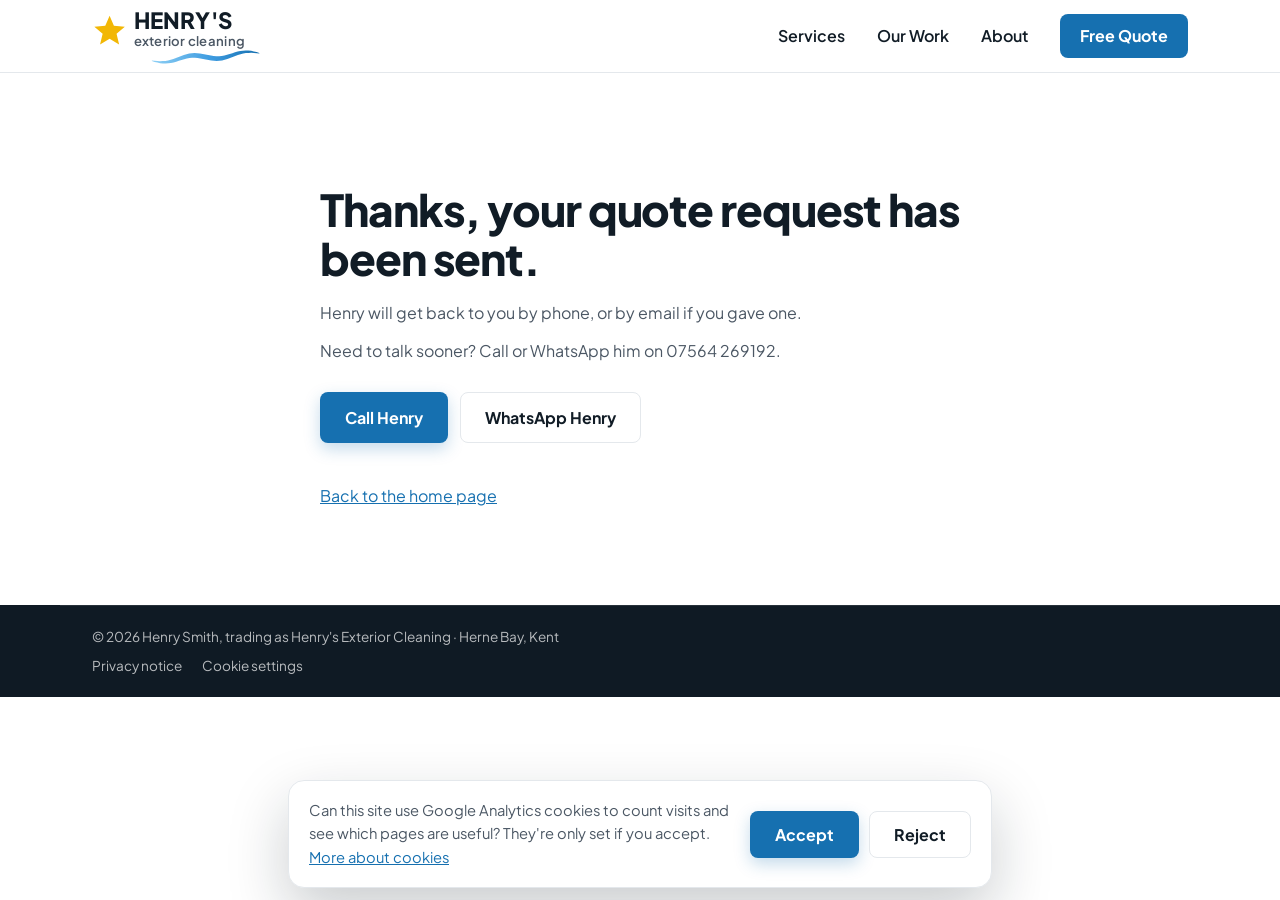
<file: thank-you.html>
<!DOCTYPE html>
<html lang="en-GB">
<head>
  <meta charset="UTF-8">
  <meta name="viewport" content="width=device-width, initial-scale=1.0">
  <title>Thank you | Henry's Exterior Cleaning</title>
  <meta name="robots" content="noindex">
  <link rel="preconnect" href="https://fonts.googleapis.com">
  <link rel="preconnect" href="https://fonts.gstatic.com" crossorigin>
  <link href="https://fonts.googleapis.com/css2?family=Plus+Jakarta+Sans:wght@400;500;600;700;800&display=swap" rel="stylesheet">
  <link rel="icon" href="favicon.ico" sizes="32x32">
  <link rel="icon" href="favicon.svg" type="image/svg+xml">
  <link rel="apple-touch-icon" href="apple-touch-icon.png">
  <link rel="stylesheet" href="css/style.css">
</head>
<body class="no-mobile-bar">

  <header class="site-header">
    <div class="container header-inner">
      <a href="index.html" class="logo" aria-label="Henry's Exterior Cleaning, home page">
        <svg class="logo-star" viewBox="0 0 24 24" aria-hidden="true"><path d="M12 1.8l2.95 6.9 7.45.6-5.65 4.9 1.75 7.3L12 17.6l-6.5 3.9 1.75-7.3L1.6 9.3l7.45-.6z"/></svg>
        <span class="logo-text" aria-hidden="true">
          <span class="logo-name">Henry's</span>
          <span class="logo-sub">exterior cleaning</span>
          <svg class="logo-swoosh" viewBox="0 0 150 12" preserveAspectRatio="none">
            <defs>
              <linearGradient id="water" x1="0" x2="1" y1="0" y2="0">
                <stop offset="0" stop-color="#8fd0f5"/>
                <stop offset="0.55" stop-color="#3d9be0"/>
                <stop offset="1" stop-color="#1670b0"/>
              </linearGradient>
            </defs>
            <path fill="url(#water)" d="M1.0 5.65 L4.7 6.12 L8.4 6.58 L12.1 6.94 L15.8 7.11 L19.5 7.08 L23.2 6.82 L26.9 6.34 L30.6 5.69 L34.3 4.90 L38.0 4.06 L41.7 3.22 L45.4 2.47 L49.1 1.86 L52.8 1.45 L56.5 1.28 L60.2 1.35 L63.9 1.65 L67.6 2.16 L71.3 2.81 L75.0 3.55 L78.7 4.30 L82.4 4.98 L86.1 5.54 L89.8 5.92 L93.5 6.08 L97.2 6.02 L100.9 5.74 L104.6 5.29 L108.3 4.70 L112.0 4.06 L115.7 3.42 L119.4 2.87 L123.1 2.46 L126.8 2.25 L130.5 2.28 L134.2 2.55 L137.9 3.05 L141.6 3.76 L145.3 4.63 L149.0 5.65 L149.0 6.35 L145.3 5.88 L141.6 5.42 L137.9 5.06 L134.2 4.89 L130.5 4.92 L126.8 5.18 L123.1 5.66 L119.4 6.31 L115.7 7.10 L112.0 7.94 L108.3 8.78 L104.6 9.53 L100.9 10.14 L97.2 10.55 L93.5 10.72 L89.8 10.65 L86.1 10.35 L82.4 9.84 L78.7 9.19 L75.0 8.45 L71.3 7.70 L67.6 7.02 L63.9 6.46 L60.2 6.08 L56.5 5.92 L52.8 5.98 L49.1 6.26 L45.4 6.71 L41.7 7.30 L38.0 7.94 L34.3 8.58 L30.6 9.13 L26.9 9.54 L23.2 9.75 L19.5 9.72 L15.8 9.45 L12.1 8.95 L8.4 8.24 L4.7 7.37 L1.0 6.35Z"/>
          </svg>
        </span>
      </a>

      <button class="menu-toggle" aria-expanded="false" aria-controls="site-nav">
        <span class="menu-toggle-bar" aria-hidden="true"></span>
        <span class="visually-hidden">Menu</span>
      </button>

      <nav id="site-nav" class="site-nav" aria-label="Main">
        <a href="index.html#services">Services</a>
        <a href="index.html#work">Our Work</a>
        <a href="index.html#about">About</a>
        <a href="index.html#contact" class="nav-cta">Free Quote</a>
      </nav>
    </div>
  </header>

  <main class="legal thanks">
    <div class="container legal-inner">
      <h1>Thanks, your quote request has been sent.</h1>
      <p>Henry will get back to you by phone, or by email if you gave one.</p>
      <p>Need to talk sooner? Call or WhatsApp him on 07564 269192.</p>
      <div class="thanks-actions">
        <a href="tel:+447564269192" class="btn btn-primary">Call Henry</a>
        <a href="https://wa.me/447564269192" class="btn btn-secondary">WhatsApp Henry</a>
      </div>
      <p class="legal-back"><a href="index.html">Back to the home page</a></p>
    </div>
  </main>

  <footer class="site-footer site-footer--simple">
    <div class="container footer-bottom">
      <p>&copy; <span id="year">2026</span> Henry Smith, trading as Henry's Exterior Cleaning &middot; Herne Bay, Kent</p>
      <p class="footer-legal">
        <a href="privacy.html">Privacy notice</a>
        <button type="button" class="link-button" data-cookie-settings>Cookie settings</button>
      </p>
    </div>
  </footer>

  <!-- Cookie consent: Google Analytics only loads after "Accept" (see js/main.js) -->
  <div class="cookie-banner" id="cookie-banner" role="region" aria-label="Cookie choices" hidden>
    <p>Can this site use Google Analytics cookies to count visits and see which pages are useful? They're only set if you accept. <a href="#cookies">More about cookies</a></p>
    <div class="cookie-actions">
      <button type="button" class="btn btn-primary" data-consent="granted">Accept</button>
      <button type="button" class="btn btn-secondary" data-consent="denied">Reject</button>
    </div>
  </div>

  <script src="js/main.js"></script>
</body>
</html>
</file>
<file: css/style.css>
/* =========================================================
   Henry's Exterior Cleaning — styles (mobile-first)
   ========================================================= */

/* ---------- Design tokens ---------- */
:root {
  --heading: #111c26;      /* headings, logo text */
  --text: #4b5764;         /* body text */
  --text-muted: #6b7682;
  --line: #e4e8ec;         /* borders */
  --surface: #f4f7fa;      /* light section background */
  --white: #ffffff;
  --ink: #0f1a24;          /* footer only */

  --blue: #1670b0;         /* the one accent: buttons, links, icons */
  --blue-dark: #115a8e;
  --blue-bright: #3d9be0;
  --blue-tint: #e8f2fa;
  --gold: #f2b705;         /* logo star and review stars only */

  --font: "Plus Jakarta Sans", system-ui, -apple-system, "Segoe UI", Roboto, sans-serif;

  --radius: 8px;
  --radius-lg: 16px;
  --shadow: 0 10px 30px rgba(15, 26, 36, 0.08);
  --shadow-lg: 0 24px 60px rgba(15, 26, 36, 0.22);
  --header-height: 72px;

  --space-section: clamp(3.5rem, 8vw, 6rem);
  --gutter: clamp(1rem, 4vw, 2rem);
}

/* ---------- Base ---------- */
*,
*::before,
*::after {
  margin: 0;
  padding: 0;
  box-sizing: border-box;
}

html {
  scroll-behavior: smooth;
  scroll-padding-top: var(--header-height);
}

body {
  font-family: var(--font);
  font-size: 1rem;
  line-height: 1.6;
  color: var(--text);
  background: var(--white);
  -webkit-font-smoothing: antialiased;
}

img {
  display: block;
  max-width: 100%;
  height: auto;
}

h1, h2, h3 {
  color: var(--heading);
  line-height: 1.12;
  font-weight: 800;
  letter-spacing: -0.025em;
}

h2 {
  font-size: clamp(1.75rem, 4vw, 2.5rem);
  margin-bottom: 1rem;
}

a {
  color: var(--blue);
}

.container {
  width: 100%;
  max-width: 1160px;
  margin: 0 auto;
  padding: 0 var(--gutter);
}

section {
  padding: var(--space-section) 0;
}

.visually-hidden {
  position: absolute;
  width: 1px;
  height: 1px;
  overflow: hidden;
  clip: rect(0 0 0 0);
  white-space: nowrap;
}

:focus-visible {
  outline: 3px solid var(--blue-bright);
  outline-offset: 2px;
}

/* ---------- Buttons ---------- */
.btn {
  display: inline-flex;
  align-items: center;
  justify-content: center;
  gap: 0.55rem;
  min-height: 50px;
  padding: 0.75rem 1.5rem;
  border-radius: var(--radius);
  border: 1px solid transparent;
  font-family: inherit;
  font-weight: 700;
  font-size: 1rem;
  text-decoration: none;
  cursor: pointer;
  transition: background-color 0.2s, border-color 0.2s, color 0.2s;
}

.btn-primary {
  background: var(--blue);
  color: var(--white);
  box-shadow: 0 6px 16px rgba(22, 112, 176, 0.25);
}

.btn-primary:hover {
  background: var(--blue-dark);
}

.btn-secondary {
  border-color: var(--line);
  color: var(--heading);
  background: var(--white);
}

.btn-secondary:hover {
  border-color: var(--blue);
  color: var(--blue);
}

/* Quiet secondary button for use on photos / dark backgrounds */
.btn-ghost {
  border-color: rgba(255, 255, 255, 0.55);
  color: var(--white);
  background: rgba(255, 255, 255, 0.08);
  backdrop-filter: blur(4px);
}

.btn-ghost:hover {
  border-color: var(--white);
  background: rgba(255, 255, 255, 0.18);
}

.btn-icon {
  width: 1.2rem;
  height: 1.2rem;
}

/* ---------- Header ---------- */
.site-header {
  position: sticky;
  top: 0;
  z-index: 100;
  background: rgba(255, 255, 255, 0.96);
  backdrop-filter: blur(8px);
  border-bottom: 1px solid var(--line);
}

.header-inner {
  display: flex;
  align-items: center;
  justify-content: space-between;
  min-height: var(--header-height);
}

/* Logo: gold star + stacked text + watery wave (based on his shirt logo) */
.logo {
  display: flex;
  align-items: center;
  gap: 0.4rem;
  padding: 0.5rem 0;
  color: var(--heading);
  text-decoration: none;
}

.logo-star {
  flex: none;
  width: 2.2rem;
  height: 2.2rem;
  fill: var(--gold);
  margin-top: -0.7rem; /* sits up by "Henry's", like the shirt logo */
}

.logo-text {
  position: relative;
  display: flex;
  flex-direction: column;
  line-height: 1;
  padding-bottom: 1rem;
}

.logo-name {
  font-size: 1.4rem;
  font-weight: 800;
  text-transform: uppercase;
  letter-spacing: 0.01em;
}

.logo-sub {
  font-size: 0.82rem;
  font-weight: 600;
  letter-spacing: 0.02em;
  color: var(--text);
  margin-top: 0.15rem;
}

/* Wave under the text, nudged right of centre */
.logo-swoosh {
  position: absolute;
  bottom: 0;
  left: 16%;
  width: 98%;
  height: 0.75rem;
  transform: rotate(-4deg); /* rises slightly to the right, like the shirt logo */
  transform-origin: center;
}

/* Mobile menu button */
.menu-toggle {
  display: flex;
  align-items: center;
  justify-content: center;
  width: 48px;
  height: 48px;
  background: none;
  border: 0;
  cursor: pointer;
}

.menu-toggle-bar,
.menu-toggle-bar::before,
.menu-toggle-bar::after {
  display: block;
  width: 24px;
  height: 2px;
  background: var(--heading);
  border-radius: 2px;
  transition: transform 0.25s, opacity 0.25s;
}

.menu-toggle-bar {
  position: relative;
}

.menu-toggle-bar::before,
.menu-toggle-bar::after {
  content: "";
  position: absolute;
  left: 0;
}

.menu-toggle-bar::before { top: -7px; }
.menu-toggle-bar::after  { top: 7px; }

.menu-toggle[aria-expanded="true"] .menu-toggle-bar { background: transparent; }
.menu-toggle[aria-expanded="true"] .menu-toggle-bar::before { transform: translateY(7px) rotate(45deg); }
.menu-toggle[aria-expanded="true"] .menu-toggle-bar::after  { transform: translateY(-7px) rotate(-45deg); }

/* Mobile nav: dropdown panel under the header */
.site-nav {
  display: none;
  position: absolute;
  top: 100%;
  left: 0;
  right: 0;
  flex-direction: column;
  padding: 0.5rem var(--gutter) 1.25rem;
  background: var(--white);
  border-bottom: 1px solid var(--line);
  box-shadow: var(--shadow);
}

.site-nav.is-open {
  display: flex;
}

.site-nav a {
  color: var(--heading);
  text-decoration: none;
  font-weight: 600;
  padding: 0.85rem 0;
  border-bottom: 1px solid var(--line);
}

.site-nav a.nav-cta {
  margin-top: 0.75rem;
  border: 0;
  border-radius: var(--radius);
  background: var(--blue);
  color: var(--white);
  text-align: center;
  font-weight: 700;
}

/* ---------- Hero ---------- */
/* Full-width photo background with a dark overlay so white text reads clearly.
   Overlay is heaviest on the text side and lighter on the right so the result shows. */
.hero {
  position: relative;
  isolation: isolate;
  overflow: hidden;
  color: rgba(255, 255, 255, 0.88);
  background: var(--ink);
  padding: clamp(3rem, 8vw, 6rem) 0 clamp(3.5rem, 8vw, 6rem);
}

.hero-bg,
.hero-bg img {
  position: absolute;
  inset: 0;
  width: 100%;
  height: 100%;
  object-fit: cover;
  object-position: center 70%;
  z-index: -2;
}

.hero::before {
  content: "";
  position: absolute;
  inset: 0;
  z-index: -1;
  background: linear-gradient(180deg, rgba(10, 18, 26, 0.82) 0%, rgba(10, 18, 26, 0.6) 55%, rgba(10, 18, 26, 0.75) 100%);
}

.hero-inner {
  display: grid;
  gap: 2.5rem;
  align-items: center;
}

.eyebrow {
  margin-bottom: 1rem;
  font-size: 0.8rem;
  font-weight: 700;
  letter-spacing: 0.12em;
  text-transform: uppercase;
  color: #8fd0f5;
}

.hero h1 {
  color: var(--white);
  font-size: clamp(2.1rem, 5vw, 3.5rem);
  margin-bottom: 1.25rem;
  max-width: 16ch;
  text-shadow: 0 2px 20px rgba(0, 0, 0, 0.25);
}

.hero-lead {
  font-size: clamp(1.05rem, 2vw, 1.2rem);
  max-width: 34rem;
  margin-bottom: 2rem;
}

.hero-buttons {
  display: flex;
  flex-wrap: wrap;
  gap: 0.75rem;
  margin-bottom: 2rem;
}

.hero-buttons .btn {
  flex: 1 1 220px;
}

.hero-points {
  display: grid;
  gap: 0.6rem;
  list-style: none;
  font-weight: 600;
  color: var(--white);
}

.hero-points li {
  display: flex;
  align-items: center;
  gap: 0.65rem;
}

.hero-points svg {
  flex: none;
  width: 1.4rem;
  height: 1.4rem;
  padding: 0.2rem;
  border-radius: 50%;
  background: rgba(255, 255, 255, 0.16);
  fill: none;
  stroke: var(--white);
  stroke-width: 3;
  stroke-linecap: round;
  stroke-linejoin: round;
}

/* Henry's photo card */
.henry-card {
  width: 70%;
  max-width: 300px;
  padding: 6px 6px 0;
  border-radius: var(--radius-lg);
  background: var(--white);
  box-shadow: var(--shadow-lg);
}

.henry-card img {
  border-radius: calc(var(--radius-lg) - 4px);
}

.henry-card figcaption {
  padding: 0.45rem 0.25rem 0.55rem;
  font-size: 0.85rem;
  font-weight: 700;
  color: var(--heading);
  text-align: center;
}

/* ---------- Shared section bits ---------- */
.section-head {
  max-width: 40rem;
  margin-bottom: clamp(2rem, 5vw, 3rem);
}

.section-head--center {
  margin-left: auto;
  margin-right: auto;
  text-align: center;
}

.section-head p:last-child {
  font-size: 1.1rem;
}

.kicker {
  margin-bottom: 0.6rem;
  font-size: 0.8rem;
  font-weight: 700;
  letter-spacing: 0.12em;
  text-transform: uppercase;
  color: var(--blue);
}

h3 {
  font-size: 1.15rem;
  margin-bottom: 0.35rem;
  letter-spacing: -0.01em;
}

.btn-block {
  width: 100%;
}

/* ---------- Services ---------- */
.service-features {
  display: grid;
  gap: 1.25rem;
  margin-bottom: 1.25rem;
}

.service-feature {
  position: relative;
  overflow: hidden;
  min-height: 300px;
  display: flex;
  align-items: flex-end;
  border-radius: var(--radius-lg);
  background: var(--ink);
  isolation: isolate;
}

.service-feature img {
  position: absolute;
  inset: 0;
  width: 100%;
  height: 100%;
  object-fit: cover;
  z-index: -2;
  transition: transform 0.5s ease;
}

/* Keep Henry in frame when the square photo is cropped */
.service-feature--window img {
  object-position: 15% center;
}

.service-feature:hover img {
  transform: scale(1.04);
}

/* Fade to dark at the bottom so the text reads */
.service-feature::after {
  content: "";
  position: absolute;
  inset: 0;
  z-index: -1;
  background: linear-gradient(180deg, rgba(10, 18, 26, 0) 35%, rgba(10, 18, 26, 0.88) 100%);
}

.service-feature-body {
  padding: 1.5rem;
  color: rgba(255, 255, 255, 0.88);
}

.service-feature h3 {
  color: var(--white);
  font-size: 1.35rem;
}

.service-list {
  display: grid;
  gap: 1.25rem;
  list-style: none;
}

.service-item {
  display: flex;
  gap: 1rem;
  align-items: flex-start;
  padding: 1.5rem;
  border: 1px solid var(--line);
  border-radius: var(--radius-lg);
  background: var(--white);
  transition: border-color 0.2s, box-shadow 0.2s;
}

.service-item:hover {
  border-color: transparent;
  box-shadow: var(--shadow);
}

.service-icon {
  flex: none;
  display: grid;
  place-items: center;
  width: 3rem;
  height: 3rem;
  border-radius: 12px;
  background: var(--blue-tint);
}

.service-icon svg {
  width: 1.6rem;
  height: 1.6rem;
  fill: none;
  stroke: var(--blue);
  stroke-width: 1.8;
  stroke-linecap: round;
  stroke-linejoin: round;
}

/* ---------- Our work ---------- */
.work {
  background: var(--surface);
}

/* Swipeable row: one job per screen on phones, with a peek of the next */
.work-grid {
  --work-gap: 1rem;
  display: grid;
  grid-auto-flow: column;
  grid-auto-columns: 86%;
  gap: var(--work-gap);
  overflow-x: auto;
  overscroll-behavior-x: contain;
  scroll-snap-type: x mandatory;
  scrollbar-width: none;
}

.work-grid::-webkit-scrollbar {
  display: none;
}

.work-grid:focus-visible {
  outline: 2px solid var(--blue);
  outline-offset: 4px;
  border-radius: var(--radius-lg);
}

.work-item {
  scroll-snap-align: start;
}

.work-controls {
  display: flex;
  align-items: center;
  justify-content: center;
  gap: 1.25rem;
  margin-top: 1.5rem;
}

.work-arrow {
  display: grid;
  place-items: center;
  width: 2.75rem;
  height: 2.75rem;
  border: 1px solid var(--line);
  border-radius: 50%;
  background: var(--white);
  color: var(--heading);
  cursor: pointer;
  transition: border-color 0.2s, color 0.2s, opacity 0.2s;
}

.work-arrow:hover:not(:disabled) {
  border-color: var(--blue);
  color: var(--blue);
}

.work-arrow:disabled {
  opacity: 0.35;
  cursor: default;
}

.work-arrow svg {
  width: 1.25rem;
  height: 1.25rem;
  fill: none;
  stroke: currentColor;
  stroke-width: 2.2;
  stroke-linecap: round;
  stroke-linejoin: round;
}

.work-count {
  min-width: 3.5rem;
  text-align: center;
  font-weight: 600;
  color: var(--text-muted);
  font-variant-numeric: tabular-nums;
}

.work-item figcaption {
  margin-top: 0.7rem;
  font-weight: 600;
  color: var(--heading);
}

.work-photo {
  position: relative;
  overflow: hidden;
  border-radius: var(--radius-lg);
  aspect-ratio: 4 / 3;
  background: var(--line);
}

.work-photo img {
  width: 100%;
  height: 100%;
  object-fit: cover;
}

/* Before and after photos side by side */
.work-pair {
  position: relative;
  display: grid;
  grid-template-columns: 1fr 1fr;
  gap: 0.5rem;
}

.work-pair .work-photo {
  aspect-ratio: 3 / 4;
}

/* Before/After labels, shown on the first pair only */
.ba-tag {
  position: absolute;
  top: 0.75rem;
  left: 0.75rem;
  padding: 0.3rem 0.75rem;
  border-radius: 999px;
  background: rgba(255, 255, 255, 0.92);
  color: var(--heading);
  font-size: 0.72rem;
  font-weight: 700;
  letter-spacing: 0.08em;
  text-transform: uppercase;
  box-shadow: 0 2px 8px rgba(0, 0, 0, 0.15);
}

/* Single half-cleaned photo, sized to match a pair */
.work-photo--wide {
  aspect-ratio: 3 / 2;
}

.work-more {
  margin-top: 1.5rem;
  text-align: center;
  font-weight: 500;
}

.work-more a {
  font-weight: 700;
}

/* ---------- Reviews ---------- */
.stars {
  display: inline-flex;
  gap: 0.15rem;
}

.stars svg {
  width: 1.05rem;
  height: 1.05rem;
  fill: var(--gold);
}

.reviews-score {
  margin-top: 0.6rem;
}

.stars--lg svg {
  width: 1.5rem;
  height: 1.5rem;
}

.reviews-more {
  margin-top: 1.5rem;
  text-align: center;
}

.review-card {
  scroll-snap-align: start;
  display: flex;
  flex-direction: column;
  gap: 0.9rem;
  padding: 1.5rem;
  border: 1px solid var(--line);
  border-radius: var(--radius-lg);
  background: var(--white);
}

.review-card blockquote {
  flex: 1;
  color: var(--heading);
  line-height: 1.6;
}

.review-card figcaption {
  font-size: 0.9rem;
  color: var(--text-muted);
}

.review-card figcaption strong {
  color: var(--heading);
}

/* ---------- How it works ---------- */
.steps {
  display: grid;
  gap: 2rem;
  list-style: none;
  counter-reset: none;
}

.step {
  position: relative;
  text-align: center;
  max-width: 20rem;
  margin: 0 auto;
}

.step-num {
  display: grid;
  place-items: center;
  width: 3.5rem;
  height: 3.5rem;
  margin: 0 auto 1rem;
  border-radius: 50%;
  background: var(--blue);
  color: var(--white);
  font-size: 1.35rem;
  font-weight: 800;
  box-shadow: 0 0 0 8px var(--blue-tint);
}

/* ---------- About ---------- */
.about {
  background: var(--surface);
}

.about-inner {
  display: grid;
  gap: 2.5rem;
  align-items: center;
}

.about-photo img {
  width: 100%;
  border-radius: var(--radius-lg);
  box-shadow: var(--shadow-lg);
}

.about-text p {
  margin-bottom: 1rem;
  font-size: 1.05rem;
}

.about-text .kicker {
  font-size: 0.8rem;
  margin-bottom: 0.6rem;
}

.about-text .btn {
  margin-top: 0.75rem;
}

/* ---------- Contact ---------- */
.contact-inner {
  display: grid;
  gap: 2.5rem;
  align-items: start;
}

.contact-text > p:not(.kicker) {
  font-size: 1.1rem;
  margin-bottom: 1.75rem;
}

.contact-buttons {
  display: grid;
  gap: 0.85rem;
  margin-bottom: 2rem;
}

.contact-option {
  display: flex;
  align-items: center;
  gap: 1rem;
  padding: 1rem 1.25rem;
  border: 1px solid var(--line);
  border-radius: var(--radius-lg);
  color: var(--text);
  text-decoration: none;
  transition: border-color 0.2s, box-shadow 0.2s;
}

.contact-option:hover {
  border-color: var(--blue);
  box-shadow: var(--shadow);
}

.contact-option strong {
  display: block;
  color: var(--heading);
  font-size: 1.05rem;
}

.contact-option-icon {
  flex: none;
  display: grid;
  place-items: center;
  width: 3rem;
  height: 3rem;
  border-radius: 50%;
  background: var(--blue);
}

.contact-option-icon--wa {
  background: #1f9d55; /* WhatsApp green, so it's instantly recognisable */
}

.contact-option-icon svg {
  width: 1.4rem;
  height: 1.4rem;
  fill: none;
  stroke: var(--white);
  stroke-width: 2;
  stroke-linejoin: round;
}

.areas {
  padding-top: 1.5rem;
  border-top: 1px solid var(--line);
}

.quote-form {
  padding: clamp(1.5rem, 4vw, 2.25rem);
  border-radius: var(--radius-lg);
  background: var(--white);
  border: 1px solid var(--line);
  box-shadow: var(--shadow-lg);
}

.quote-form h3 {
  font-size: 1.35rem;
  margin-bottom: 1.25rem;
}

.form-row {
  display: flex;
  flex-direction: column;
  gap: 0.35rem;
  margin-bottom: 1rem;
}

.form-grid {
  display: grid;
  gap: 0 1rem;
}

.quote-form label {
  font-size: 0.9rem;
  font-weight: 600;
  color: var(--heading);
}

.optional {
  font-weight: 400;
  color: var(--text-muted);
}

.quote-form input,
.quote-form select,
.quote-form textarea {
  width: 100%;
  min-height: 48px;
  padding: 0.7rem 0.9rem;
  border: 1px solid #cfd6dd;
  border-radius: var(--radius);
  background: var(--white);
  color: var(--heading);
  font: inherit;
  transition: border-color 0.2s, box-shadow 0.2s;
}

.quote-form textarea {
  resize: vertical;
}

/* Spam-trap field: keep it fully hidden (the rule above would stretch it off-screen) */
.quote-form .visually-hidden {
  width: 1px;
  min-height: 0;
  padding: 0;
  border: 0;
}

.quote-form input:focus,
.quote-form select:focus,
.quote-form textarea:focus {
  outline: none;
  border-color: var(--blue);
  box-shadow: 0 0 0 3px var(--blue-tint);
}

.form-note {
  margin-top: 0.75rem;
  font-size: 0.85rem;
  text-align: center;
  color: var(--text-muted);
}

/* ---------- Footer ---------- */
.site-footer {
  background: var(--ink);
  color: rgba(255, 255, 255, 0.7);
  padding: 3.5rem 0 0;
  font-size: 0.95rem;
}

.footer-inner {
  display: grid;
  gap: 2rem;
  padding-bottom: 2.5rem;
}

.footer-name {
  margin-bottom: 0.5rem;
  color: var(--white);
  font-size: 1.1rem;
  font-weight: 800;
}

.footer-star {
  color: var(--gold);
}

.footer-brand p:last-child {
  max-width: 22rem;
}

.site-footer h3 {
  margin-bottom: 0.75rem;
  color: var(--white);
  font-size: 0.8rem;
  letter-spacing: 0.12em;
  text-transform: uppercase;
}

.footer-links,
.footer-contact {
  display: flex;
  flex-direction: column;
  align-items: flex-start;
  gap: 0.4rem;
}

.site-footer a {
  color: rgba(255, 255, 255, 0.8);
  text-decoration: none;
}

.site-footer a:hover {
  color: var(--white);
}

.socials {
  display: flex;
  gap: 0.6rem;
  margin-top: 0.75rem;
}

.socials a {
  display: grid;
  place-items: center;
  width: 2.5rem;
  height: 2.5rem;
  border-radius: 50%;
  background: rgba(255, 255, 255, 0.08);
  transition: background-color 0.2s;
}

.socials a:hover {
  background: var(--blue);
}

.socials svg {
  width: 1.15rem;
  height: 1.15rem;
  fill: var(--white);
}

.socials .icon-stroke {
  fill: none;
  stroke: var(--white);
  stroke-width: 2;
}

.footer-bottom {
  padding-top: 1.25rem;
  padding-bottom: 1.25rem;
  border-top: 1px solid rgba(255, 255, 255, 0.1);
  font-size: 0.85rem;
}

/* Privacy link and cookie settings under the copyright line */
.footer-legal {
  display: flex;
  flex-wrap: wrap;
  gap: 0.4rem 1.25rem;
  margin-top: 0.5rem;
}

.footer-legal a,
.footer-legal .link-button {
  color: rgba(255, 255, 255, 0.7);
  text-decoration: none;
}

.footer-legal a:hover,
.footer-legal .link-button:hover {
  color: var(--white);
}

/* A button that looks like a text link */
.link-button {
  padding: 0;
  border: 0;
  background: none;
  font: inherit;
  color: var(--blue);
  text-decoration: underline;
  cursor: pointer;
}

/* ---------- Cookie banner ---------- */
.cookie-banner {
  position: fixed;
  left: var(--gutter);
  right: var(--gutter);
  bottom: calc(0.75rem + env(safe-area-inset-bottom));
  z-index: 100;
  display: grid;
  gap: 0.9rem;
  max-width: 44rem;
  margin: 0 auto;
  padding: 1.1rem 1.25rem;
  border: 1px solid var(--line);
  border-radius: var(--radius-lg);
  background: var(--white);
  box-shadow: var(--shadow-lg);
  font-size: 0.92rem;
  color: var(--text);
}

.cookie-banner[hidden] {
  display: none;
}

.cookie-actions {
  display: grid;
  grid-template-columns: 1fr 1fr;
  gap: 0.6rem;
}

.cookie-actions .btn {
  min-height: 44px;
}

@media (min-width: 640px) {
  .cookie-banner {
    grid-template-columns: 1fr auto;
    align-items: center;
    gap: 1.25rem;
  }

  .cookie-actions {
    grid-template-columns: auto auto;
  }
}

/* ---------- Privacy notice page ---------- */
.legal {
  padding: calc(var(--header-height) + 2.5rem) 0 var(--space-section);
}

.legal-inner {
  max-width: 44rem;
}

.legal h1 {
  font-size: clamp(2rem, 6vw, 2.75rem);
}

.legal h2 {
  margin-top: 2.25rem;
  margin-bottom: 0.6rem;
  font-size: 1.3rem;
}

.legal p + p {
  margin-top: 0.8rem;
}

.legal code {
  font-size: 0.9em;
  padding: 0.1rem 0.35rem;
  border-radius: 4px;
  background: var(--surface);
}

.legal-back {
  margin-top: 2.5rem;
}

.site-footer--simple {
  padding-top: 0;
}

/* Thank-you page after a quote request */
.thanks h1 {
  margin-bottom: 1rem;
}

.thanks-actions {
  display: flex;
  flex-wrap: wrap;
  gap: 0.75rem;
  margin-top: 1.75rem;
}

.form-error {
  margin-top: 0.75rem;
  font-size: 0.9rem;
  text-align: center;
  color: var(--heading);
}

/* Pages without the call/WhatsApp bar don't need space for it */
body.no-mobile-bar {
  padding-bottom: 0;
}

/* ---------- Mobile call/WhatsApp bar ---------- */
.mobile-bar {
  position: fixed;
  left: 0;
  right: 0;
  bottom: 0;
  z-index: 90;
  display: grid;
  grid-template-columns: 1fr 1fr;
  gap: 0.6rem;
  padding: 0.6rem var(--gutter) calc(0.6rem + env(safe-area-inset-bottom));
  background: rgba(255, 255, 255, 0.97);
  border-top: 1px solid var(--line);
  box-shadow: 0 -6px 20px rgba(15, 26, 36, 0.08);
}

.mobile-bar-btn {
  display: flex;
  align-items: center;
  justify-content: center;
  gap: 0.5rem;
  min-height: 48px;
  border-radius: var(--radius);
  border: 1px solid var(--line);
  color: var(--heading);
  font-weight: 700;
  text-decoration: none;
}

.mobile-bar-btn--primary {
  border-color: #1f9d55;
  background: #1f9d55;
  color: var(--white);
}

.mobile-bar-btn svg {
  width: 1.2rem;
  height: 1.2rem;
  fill: none;
  stroke: currentColor;
  stroke-width: 2;
  stroke-linejoin: round;
}

/* Leave room so the bar never covers the footer */
body {
  padding-bottom: 72px;
}

/* =========================================================
   Tablet and up
   ========================================================= */
@media (min-width: 640px) {
  .hero-buttons .btn {
    flex: 0 0 auto;
  }
}

/* Wide screens: roof photo, overlay fades left to right, Henry's card on the right */
@media (min-width: 760px) {
  .hero {
    min-height: 600px;
    display: flex;
    align-items: center;
  }

  .hero::before {
    background: linear-gradient(90deg, rgba(10, 18, 26, 0.88) 0%, rgba(10, 18, 26, 0.7) 45%, rgba(10, 18, 26, 0.25) 100%);
  }

  .hero-bg img {
    object-position: center 55%;
  }

  .hero-inner {
    grid-template-columns: 1fr auto;
    gap: 3rem;
  }

  .henry-card {
    width: 260px;
    transform: rotate(2deg);
  }

}

/* =========================================================
   Desktop and up
   ========================================================= */
@media (min-width: 960px) {
  .menu-toggle {
    display: none;
  }

  .site-nav,
  .site-nav.is-open {
    display: flex;
    position: static;
    flex-direction: row;
    align-items: center;
    gap: 2rem;
    padding: 0;
    border: 0;
    background: none;
    box-shadow: none;
  }

  .site-nav a {
    padding: 0.5rem 0;
    border: 0;
  }

  .site-nav a:hover {
    color: var(--blue);
  }

  .site-nav a.nav-cta {
    margin: 0;
    padding: 0.6rem 1.25rem;
  }

  .site-nav a.nav-cta:hover {
    color: var(--white);
    background: var(--blue-dark);
  }
}

/* =========================================================
   Sections: tablet and desktop layouts
   ========================================================= */
@media (min-width: 640px) {
  .service-list {
    grid-template-columns: 1fr 1fr;
  }

  .work-grid {
    --work-gap: 1.25rem;
    grid-auto-columns: calc((100% - var(--work-gap)) / 2);
  }

  .form-grid {
    grid-template-columns: 1fr 1fr;
  }

  .footer-inner {
    grid-template-columns: 2fr 1fr 1fr;
  }
}

@media (min-width: 760px) {
  .service-features {
    grid-template-columns: 1fr 1fr;
  }

  .service-feature {
    min-height: 380px;
  }

  .steps {
    grid-template-columns: repeat(3, 1fr);
  }

  /* Dotted line joining the step numbers */
  .step:not(:last-child)::after {
    content: "";
    position: absolute;
    top: 1.75rem;
    left: calc(50% + 2.75rem);
    width: calc(100% - 5.5rem + 2rem);
    border-top: 2px dashed #c7d3de;
  }

  /* Phones get the call/WhatsApp bar; bigger screens don't need it */
  .mobile-bar {
    display: none;
  }

  body {
    padding-bottom: 0;
  }
}

@media (min-width: 1100px) {
  .service-features {
    grid-template-columns: repeat(4, 1fr);
  }
}

@media (min-width: 960px) {
  .work-grid {
    grid-auto-columns: calc((100% - 2 * var(--work-gap)) / 3);
  }

  .service-list {
    grid-template-columns: repeat(4, 1fr);
  }

  .service-item {
    flex-direction: column;
  }

  .about-inner {
    grid-template-columns: 1fr 1fr;
    gap: 4rem;
  }

  .contact-inner {
    grid-template-columns: 1fr 1.1fr;
    gap: 4rem;
  }
}
</file>
